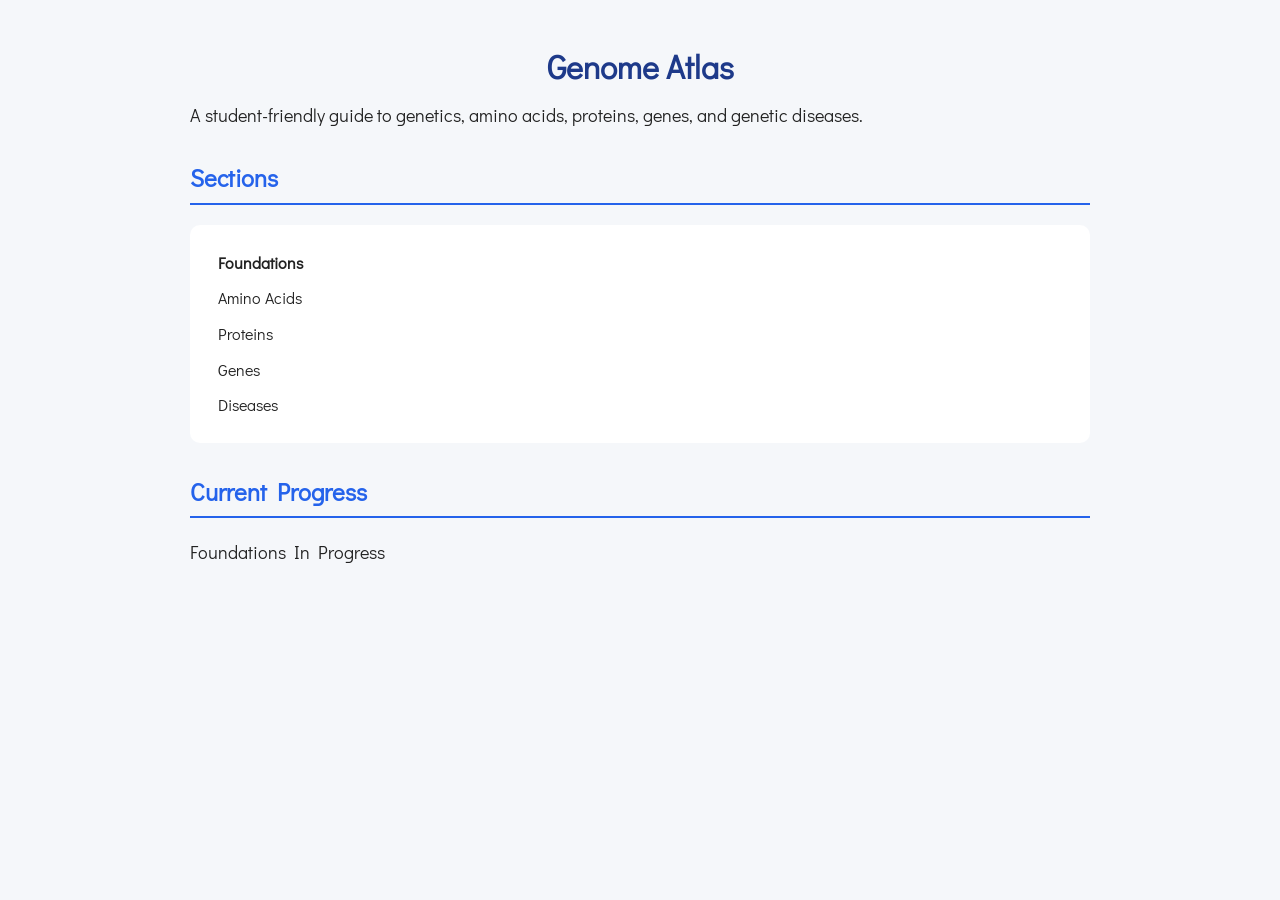
<file: index.html>
<!DOCTYPE html>
<html lang="en">
<head>
  <meta charset="UTF-8">
  <meta name="viewport" content="width=device-width, initial-scale=1.0">
  <title>Genome Atlas</title>
  <link href="https://fonts.googleapis.com/css2?family=Didact+Gothic&display=swap" rel="stylesheet">
  <link rel="stylesheet" href="style.css">
  <link rel="icon" href="favicon.svg" type="image/svg+xml">
</head>
<body>
  <h1>Genome Atlas</h1>
  <p>
    A student-friendly guide to genetics, amino acids,
    proteins, genes, and genetic diseases.
  </p>
  <h2>Sections</h2>
  <ul>
    <li><a href="foundations.html">Foundations</a></li>
    <li>Amino Acids</li>
    <li>Proteins</li>
    <li>Genes</li>
    <li>Diseases</li>
  </ul>
  <h2>Current Progress</h2>
  <p>
    Foundations In Progress
  </p>
</body>
</html>
</file>
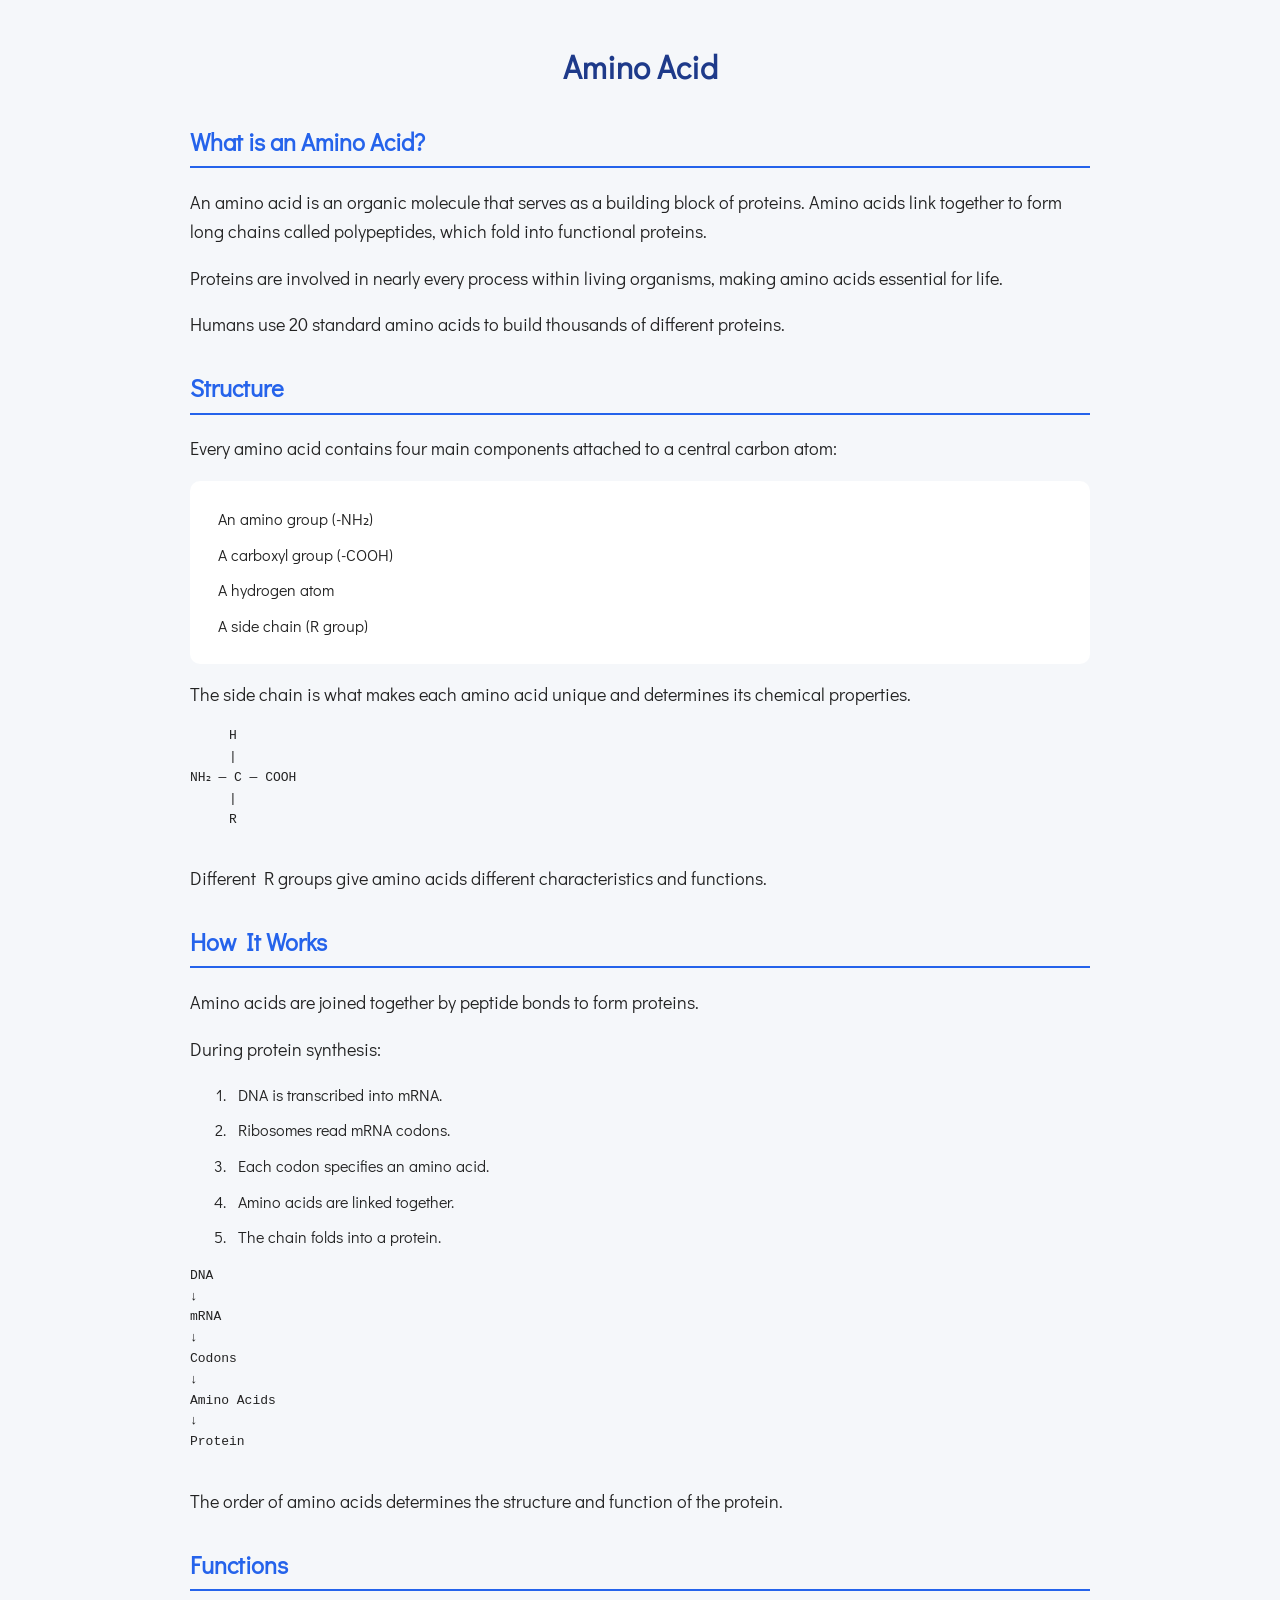
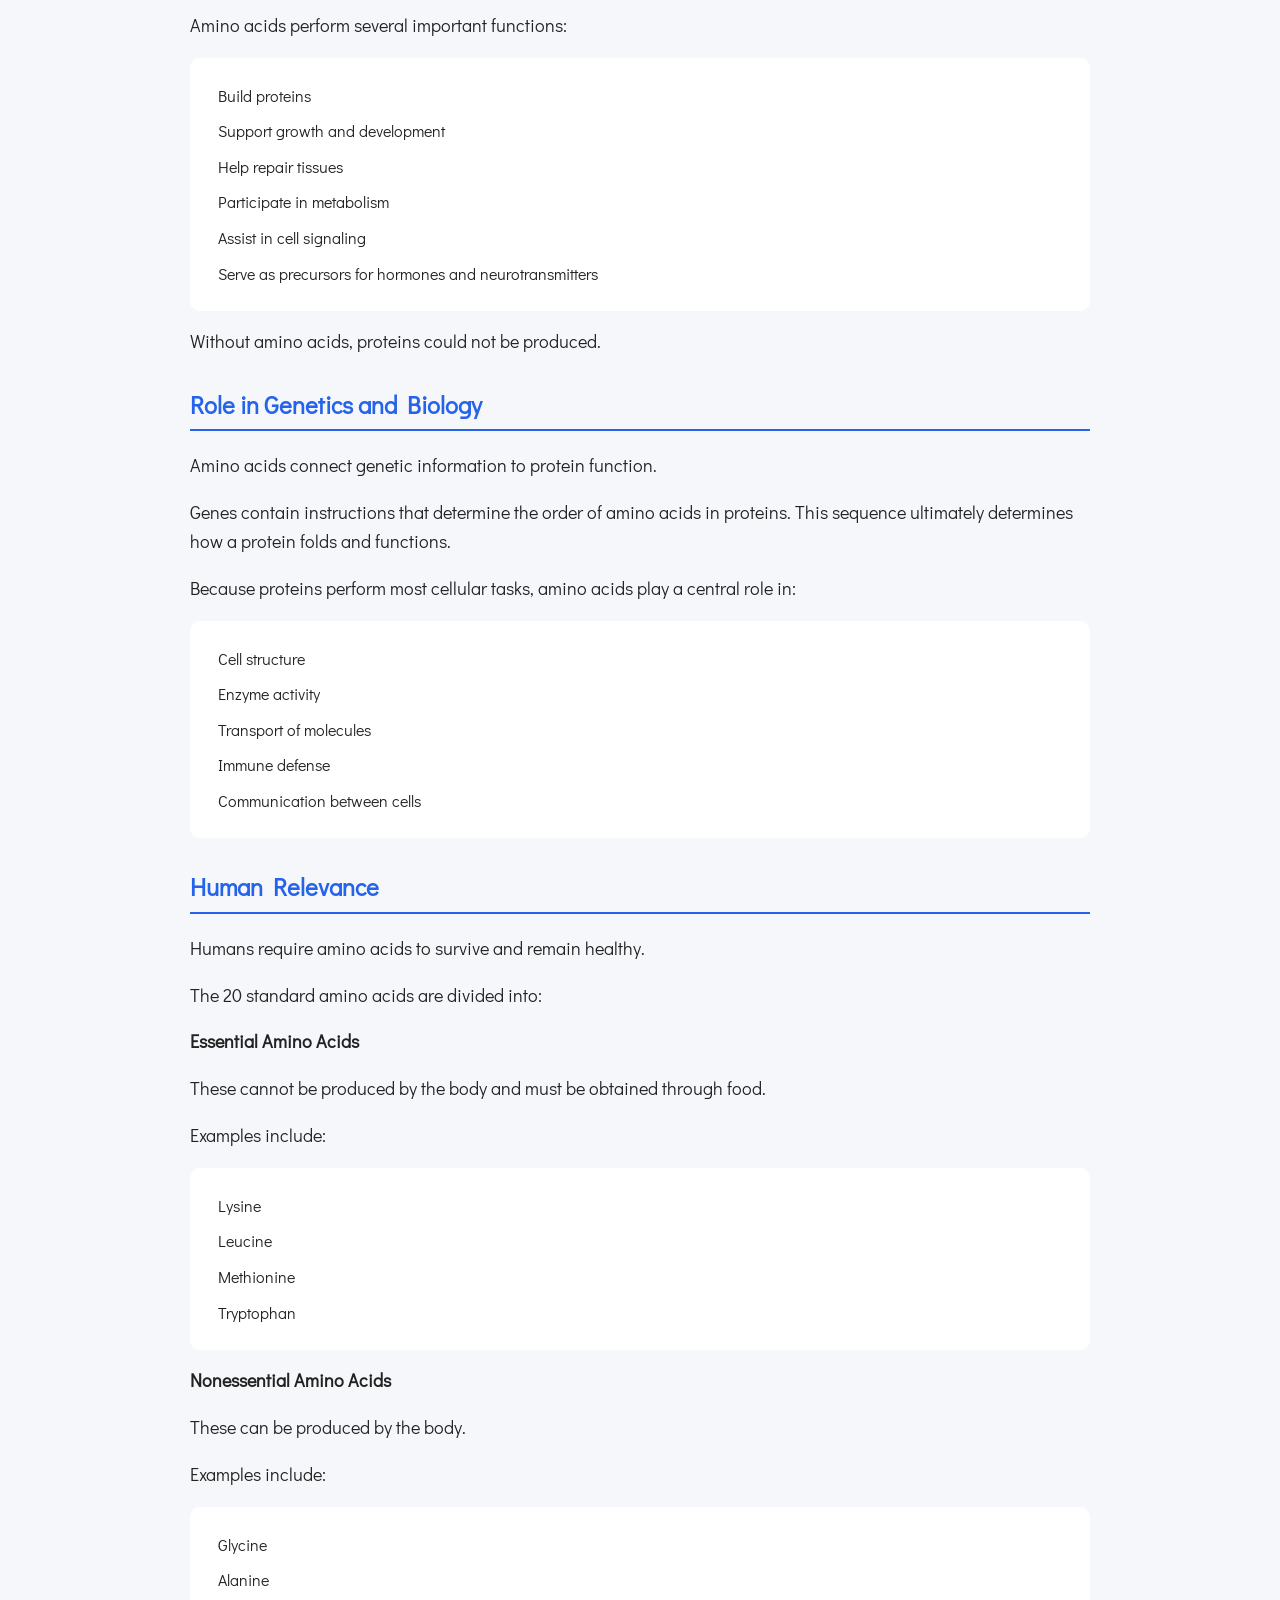
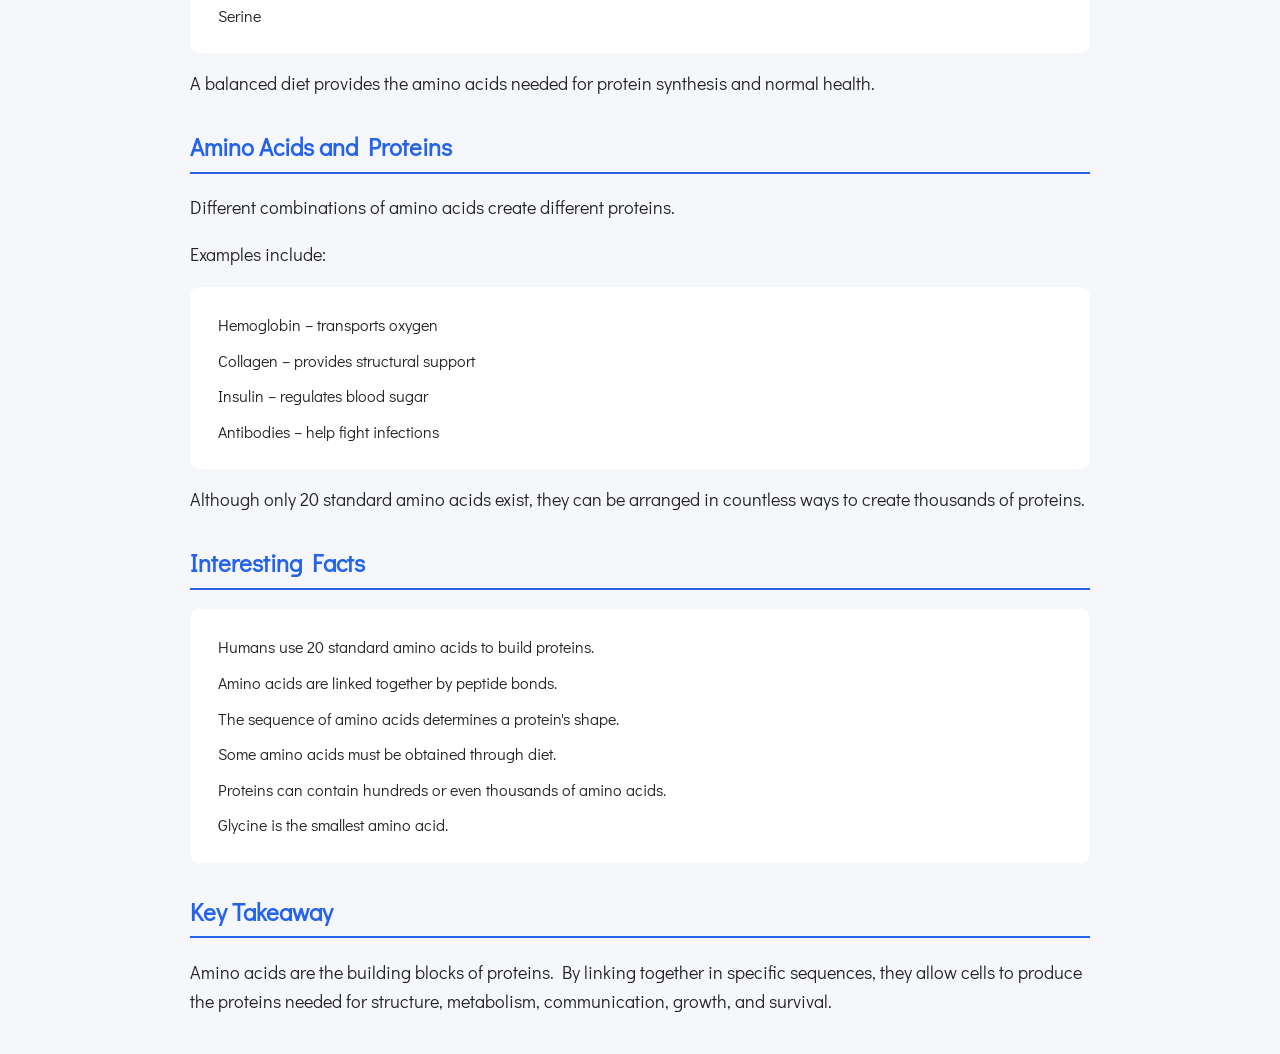
<file: aminoacid.html>
<!DOCTYPE html>
<html>
<head>
  <title>Amino Acid - Genome Atlas</title>
  <link rel="icon" href="favicon.svg" type="image/svg+xml">
  <link href="https://fonts.googleapis.com/css2?family=Didact+Gothic&display=swap" rel="stylesheet">
  <link rel="stylesheet" href="style.css">
</head>
<body>
  <h1>Amino Acid</h1>
  <h2>What is an Amino Acid?</h2>
  <p>An amino acid is an organic molecule that serves as a building block of proteins. Amino acids link together to form long chains called polypeptides, which fold into functional proteins.</p>
  <p>Proteins are involved in nearly every process within living organisms, making amino acids essential for life.</p>
  <p>Humans use 20 standard amino acids to build thousands of different proteins.</p>
  <h2>Structure</h2>
  <p>Every amino acid contains four main components attached to a central carbon atom:</p>
  <ul>
    <li>An amino group (-NH₂)</li>
    <li>A carboxyl group (-COOH)</li>
    <li>A hydrogen atom</li>
    <li>A side chain (R group)</li>
  </ul>
  <p>The side chain is what makes each amino acid unique and determines its chemical properties.</p>
  <pre>
     H
     |
NH₂ — C — COOH
     |
     R
  </pre>
  <p>Different R groups give amino acids different characteristics and functions.</p>
  <h2>How It Works</h2>
  <p>Amino acids are joined together by peptide bonds to form proteins.</p>
  <p>During protein synthesis:</p>
  <ol>
    <li>DNA is transcribed into mRNA.</li>
    <li>Ribosomes read mRNA codons.</li>
    <li>Each codon specifies an amino acid.</li>
    <li>Amino acids are linked together.</li>
    <li>The chain folds into a protein.</li>
  </ol>
  <pre>
DNA
↓
mRNA
↓
Codons
↓
Amino Acids
↓
Protein
  </pre>
  <p>The order of amino acids determines the structure and function of the protein.</p>
  <h2>Functions</h2>
  <p>Amino acids perform several important functions:</p>
  <ul>
    <li>Build proteins</li>
    <li>Support growth and development</li>
    <li>Help repair tissues</li>
    <li>Participate in metabolism</li>
    <li>Assist in cell signaling</li>
    <li>Serve as precursors for hormones and neurotransmitters</li>
  </ul>
  <p>Without amino acids, proteins could not be produced.</p>
  <h2>Role in Genetics and Biology</h2>
  <p>Amino acids connect genetic information to protein function.</p>
  <p>Genes contain instructions that determine the order of amino acids in proteins. This sequence ultimately determines how a protein folds and functions.</p>
  <p>Because proteins perform most cellular tasks, amino acids play a central role in:</p>
  <ul>
    <li>Cell structure</li>
    <li>Enzyme activity</li>
    <li>Transport of molecules</li>
    <li>Immune defense</li>
    <li>Communication between cells</li>
  </ul>
  <h2>Human Relevance</h2>
  <p>Humans require amino acids to survive and remain healthy.</p>
  <p>The 20 standard amino acids are divided into:</p>
  <p><strong>Essential Amino Acids</strong></p>
  <p>These cannot be produced by the body and must be obtained through food.</p>
  <p>Examples include:</p>
  <ul>
    <li>Lysine</li>
    <li>Leucine</li>
    <li>Methionine</li>
    <li>Tryptophan</li>
  </ul>
  <p><strong>Nonessential Amino Acids</strong></p>
  <p>These can be produced by the body.</p>
  <p>Examples include:</p>
  <ul>
    <li>Glycine</li>
    <li>Alanine</li>
    <li>Serine</li>
  </ul>
  <p>A balanced diet provides the amino acids needed for protein synthesis and normal health.</p>
  <h2>Amino Acids and Proteins</h2>
  <p>Different combinations of amino acids create different proteins.</p>
  <p>Examples include:</p>
  <ul>
    <li>Hemoglobin – transports oxygen</li>
    <li>Collagen – provides structural support</li>
    <li>Insulin – regulates blood sugar</li>
    <li>Antibodies – help fight infections</li>
  </ul>
  <p>Although only 20 standard amino acids exist, they can be arranged in countless ways to create thousands of proteins.</p>
  <h2>Interesting Facts</h2>
  <ul>
    <li>Humans use 20 standard amino acids to build proteins.</li>
    <li>Amino acids are linked together by peptide bonds.</li>
    <li>The sequence of amino acids determines a protein's shape.</li>
    <li>Some amino acids must be obtained through diet.</li>
    <li>Proteins can contain hundreds or even thousands of amino acids.</li>
    <li>Glycine is the smallest amino acid.</li>
  </ul>
  <h2>Key Takeaway</h2>
  <p>Amino acids are the building blocks of proteins. By linking together in specific sequences, they allow cells to produce the proteins needed for structure, metabolism, communication, growth, and survival.</p>
</body>
</html>
</file>
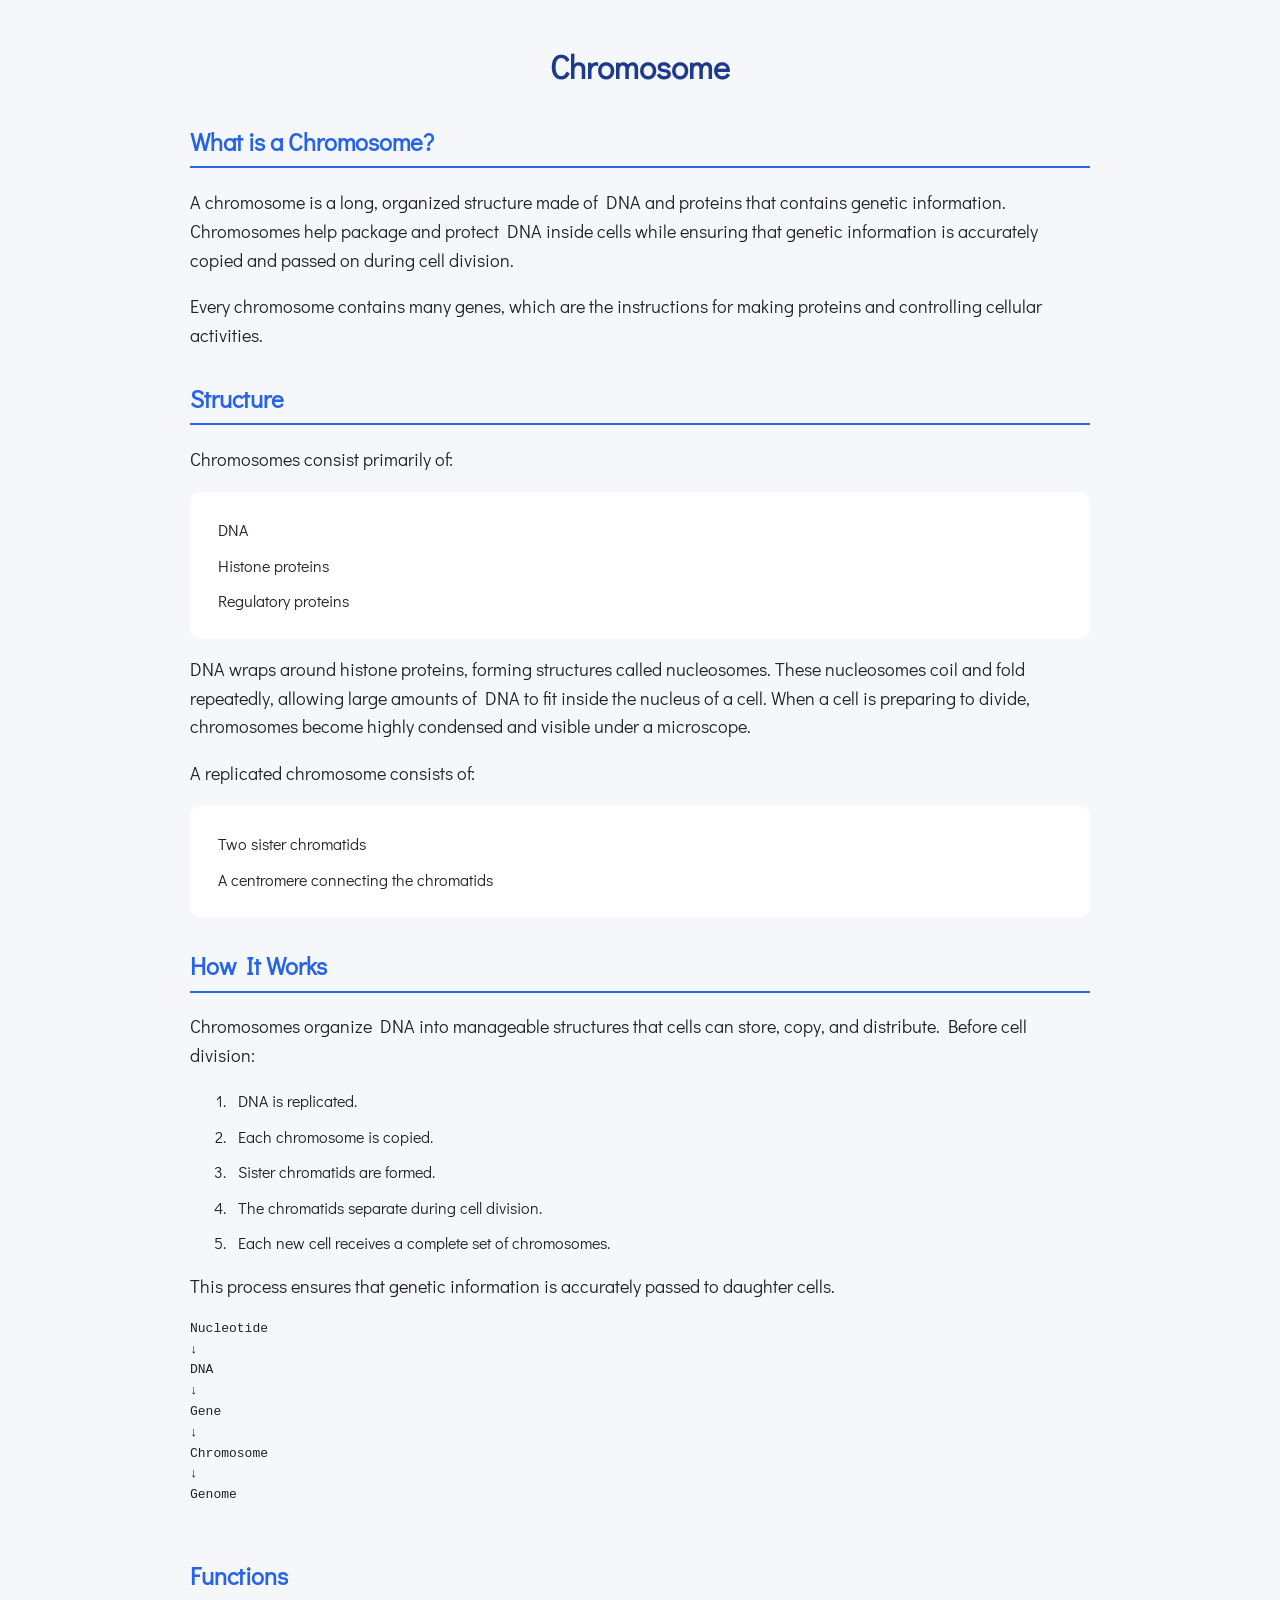
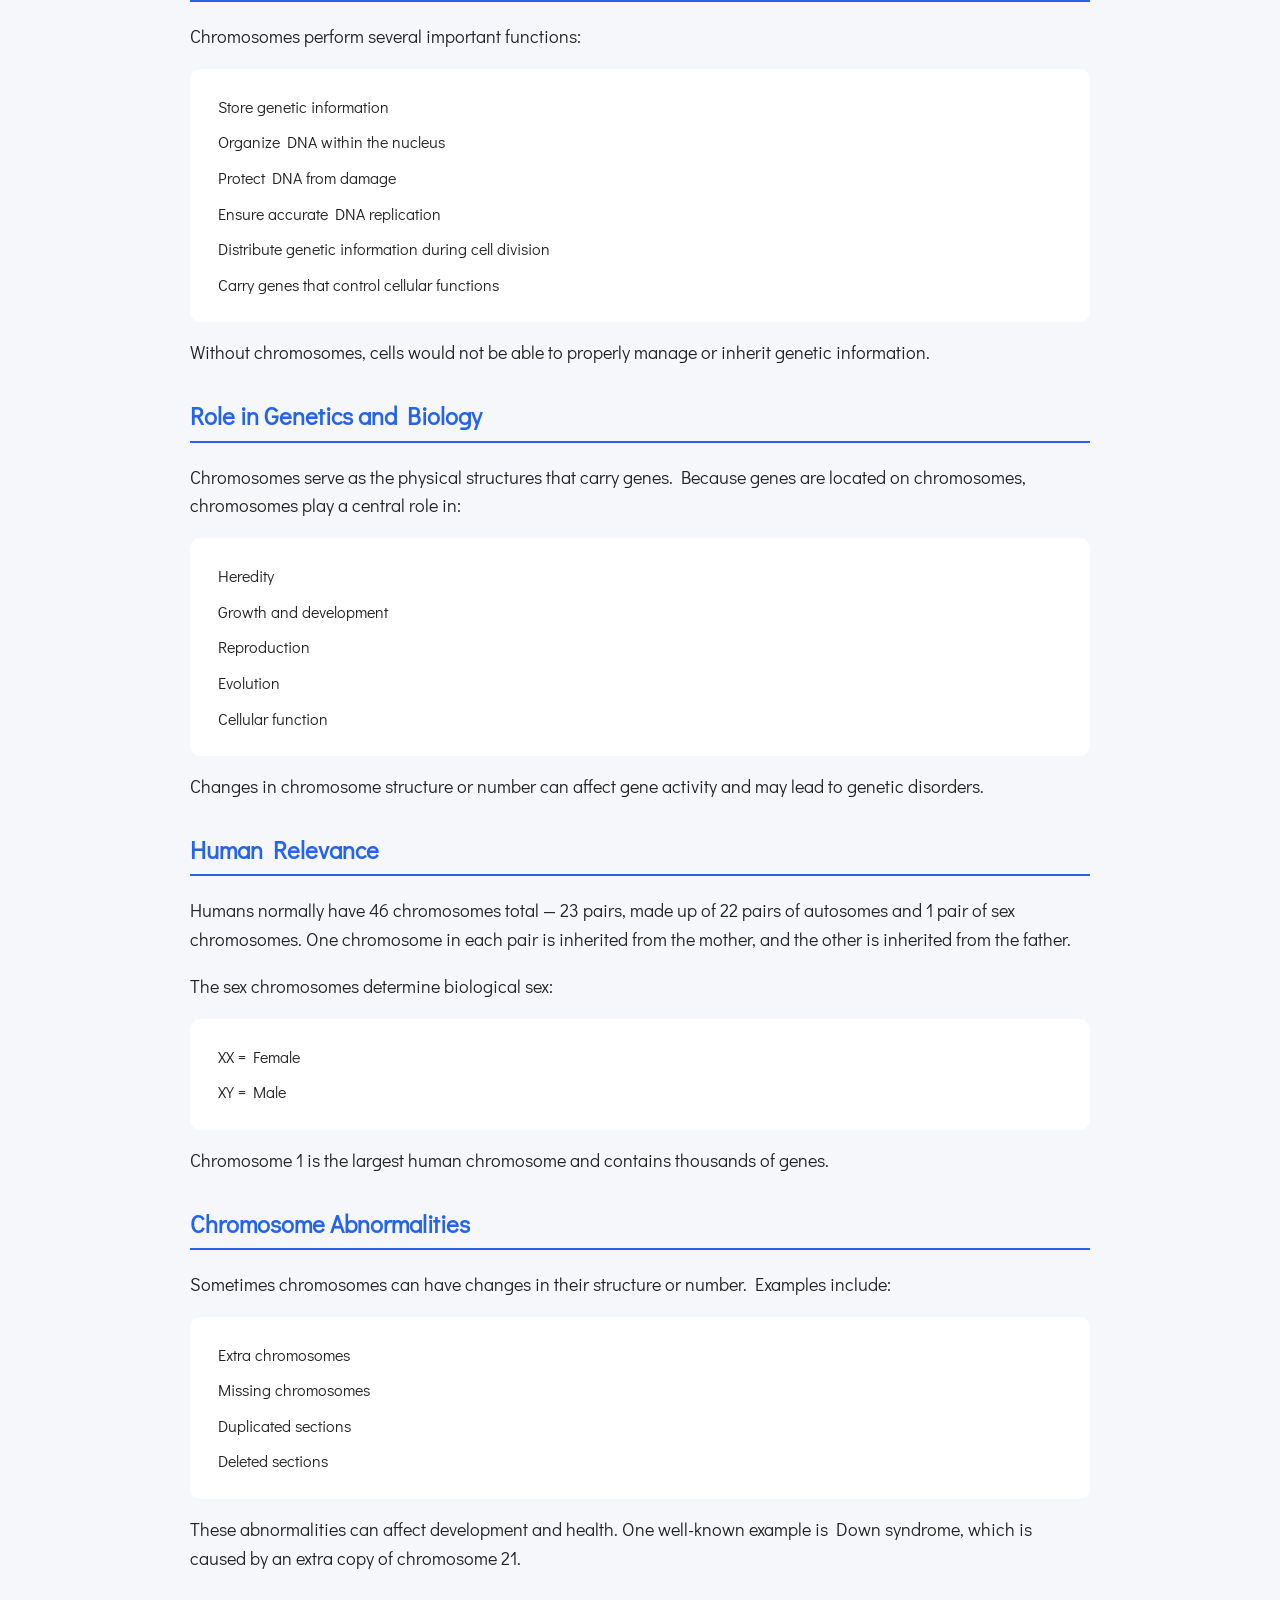
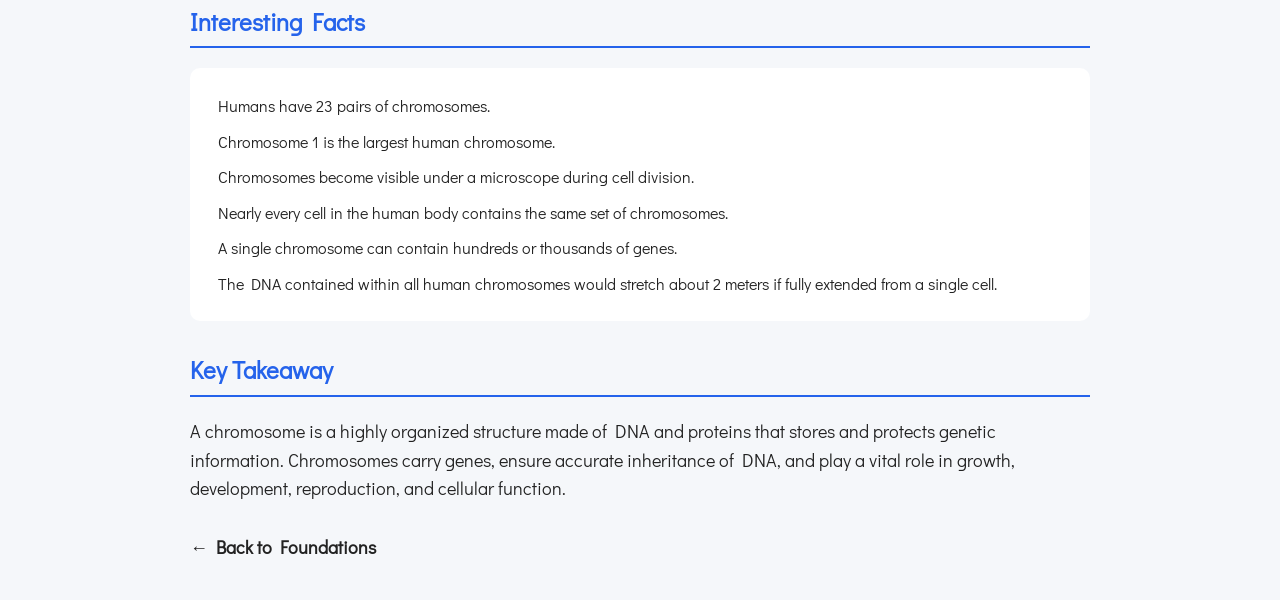
<file: chromosome.html>
<!DOCTYPE html>
<html>
<head>
  <title>Chromosome - Genome Atlas</title>
  <link rel="icon" href="favicon.svg" type="image/svg+xml">
  <link href="https://fonts.googleapis.com/css2?family=Didact+Gothic&display=swap" rel="stylesheet">
  <link rel="stylesheet" href="style.css">
</head>
<body>
  <h1>Chromosome</h1>

  <h2>What is a Chromosome?</h2>
  <p>A chromosome is a long, organized structure made of DNA and proteins that contains genetic information. Chromosomes help package and protect DNA inside cells while ensuring that genetic information is accurately copied and passed on during cell division.</p>
  <p>Every chromosome contains many genes, which are the instructions for making proteins and controlling cellular activities.</p>

  <h2>Structure</h2>
  <p>Chromosomes consist primarily of:</p>
  <ul>
    <li>DNA</li>
    <li>Histone proteins</li>
    <li>Regulatory proteins</li>
  </ul>
  <p>DNA wraps around histone proteins, forming structures called nucleosomes. These nucleosomes coil and fold repeatedly, allowing large amounts of DNA to fit inside the nucleus of a cell. When a cell is preparing to divide, chromosomes become highly condensed and visible under a microscope.</p>
  <p>A replicated chromosome consists of:</p>
  <ul>
    <li>Two sister chromatids</li>
    <li>A centromere connecting the chromatids</li>
  </ul>

  <h2>How It Works</h2>
  <p>Chromosomes organize DNA into manageable structures that cells can store, copy, and distribute. Before cell division:</p>
  <ol>
    <li>DNA is replicated.</li>
    <li>Each chromosome is copied.</li>
    <li>Sister chromatids are formed.</li>
    <li>The chromatids separate during cell division.</li>
    <li>Each new cell receives a complete set of chromosomes.</li>
  </ol>
  <p>This process ensures that genetic information is accurately passed to daughter cells.</p>
  <pre>
Nucleotide
↓
DNA
↓
Gene
↓
Chromosome
↓
Genome
  </pre>

  <h2>Functions</h2>
  <p>Chromosomes perform several important functions:</p>
  <ul>
    <li>Store genetic information</li>
    <li>Organize DNA within the nucleus</li>
    <li>Protect DNA from damage</li>
    <li>Ensure accurate DNA replication</li>
    <li>Distribute genetic information during cell division</li>
    <li>Carry genes that control cellular functions</li>
  </ul>
  <p>Without chromosomes, cells would not be able to properly manage or inherit genetic information.</p>

  <h2>Role in Genetics and Biology</h2>
  <p>Chromosomes serve as the physical structures that carry genes. Because genes are located on chromosomes, chromosomes play a central role in:</p>
  <ul>
    <li>Heredity</li>
    <li>Growth and development</li>
    <li>Reproduction</li>
    <li>Evolution</li>
    <li>Cellular function</li>
  </ul>
  <p>Changes in chromosome structure or number can affect gene activity and may lead to genetic disorders.</p>

  <h2>Human Relevance</h2>
  <p>Humans normally have 46 chromosomes total — 23 pairs, made up of 22 pairs of autosomes and 1 pair of sex chromosomes. One chromosome in each pair is inherited from the mother, and the other is inherited from the father.</p>
  <p>The sex chromosomes determine biological sex:</p>
  <ul>
    <li>XX = Female</li>
    <li>XY = Male</li>
  </ul>
  <p>Chromosome 1 is the largest human chromosome and contains thousands of genes.</p>

  <h2>Chromosome Abnormalities</h2>
  <p>Sometimes chromosomes can have changes in their structure or number. Examples include:</p>
  <ul>
    <li>Extra chromosomes</li>
    <li>Missing chromosomes</li>
    <li>Duplicated sections</li>
    <li>Deleted sections</li>
  </ul>
  <p>These abnormalities can affect development and health. One well-known example is Down syndrome, which is caused by an extra copy of chromosome 21.</p>

  <h2>Interesting Facts</h2>
  <ul>
    <li>Humans have 23 pairs of chromosomes.</li>
    <li>Chromosome 1 is the largest human chromosome.</li>
    <li>Chromosomes become visible under a microscope during cell division.</li>
    <li>Nearly every cell in the human body contains the same set of chromosomes.</li>
    <li>A single chromosome can contain hundreds or thousands of genes.</li>
    <li>The DNA contained within all human chromosomes would stretch about 2 meters if fully extended from a single cell.</li>
  </ul>

  <h2>Key Takeaway</h2>
  <p>A chromosome is a highly organized structure made of DNA and proteins that stores and protects genetic information. Chromosomes carry genes, ensure accurate inheritance of DNA, and play a vital role in growth, development, reproduction, and cellular function.</p>

  <p style="margin-top: 30px;"><a href="foundations.html" class="back-link">← Back to Foundations</a></p>
</body>
</html>
</file>
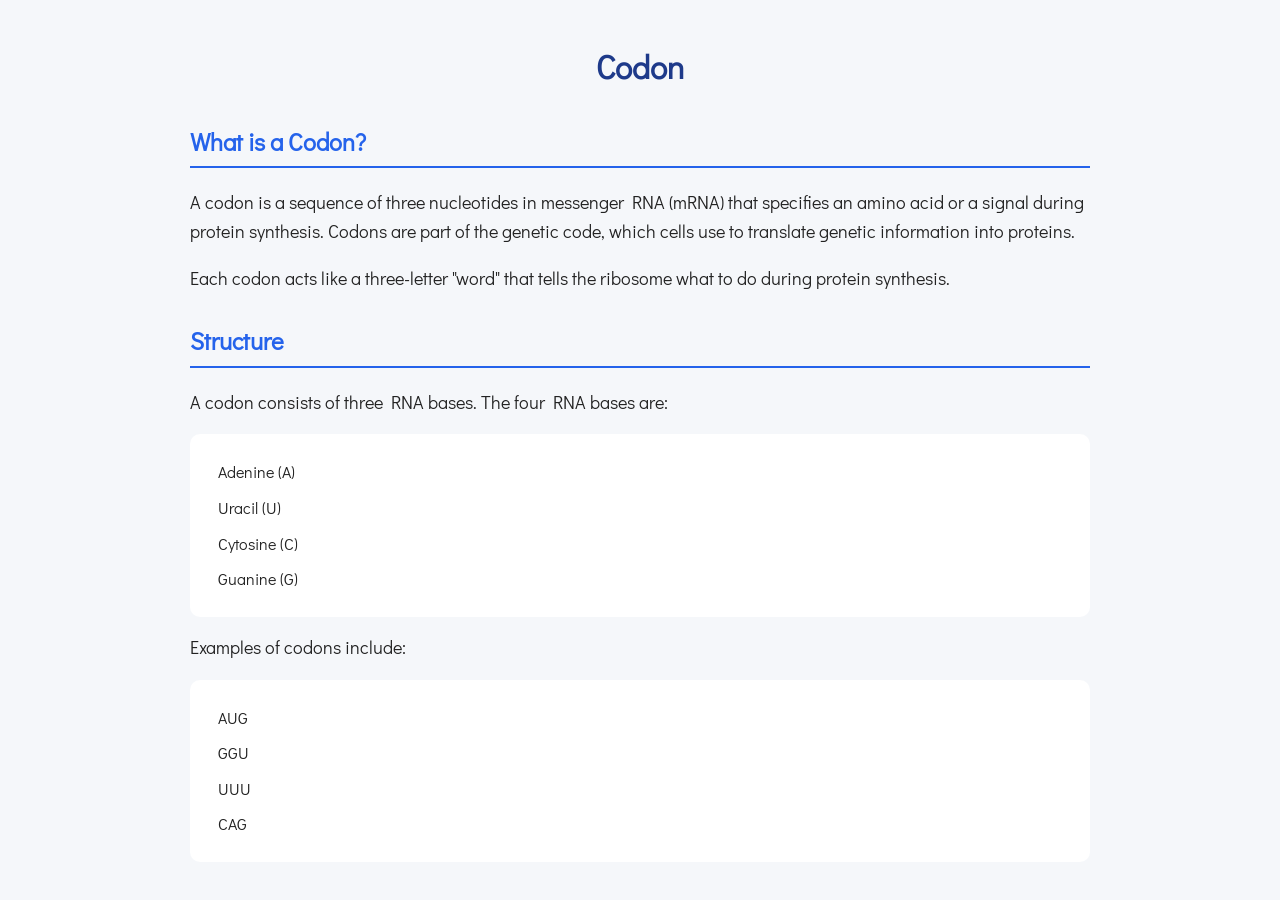
<file: codon.html>
<!DOCTYPE html>
<html>
<head>
  <title>Codon - Genome Atlas</title>
  <link rel="icon" href="favicon.svg" type="image/svg+xml">
  <link href="https://fonts.googleapis.com/css2?family=Didact+Gothic&display=swap" rel="stylesheet">
  <link rel="stylesheet" href="style.css">
</head>
<body>
  <h1>Codon</h1>

  <h2>What is a Codon?</h2>
  <p>A codon is a sequence of three nucleotides in messenger RNA (mRNA) that specifies an amino acid or a signal during protein synthesis. Codons are part of the genetic code, which cells use to translate genetic information into proteins.</p>
  <p>Each codon acts like a three-letter "word" that tells the ribosome what to do during protein synthesis.</p>

  <h2>Structure</h2>
  <p>A codon consists of three RNA bases. The four RNA bases are:</p>
  <ul>
    <li>Adenine (A)</li>
    <li>Uracil (U)</li>
    <li>Cytosine (C)</li>
    <li>Guanine (G)</li>
  </ul>
  <p>Examples of codons include:</p>
  <ul>
    <li>AUG</li>
    <li>GGU</li>
    <li>UUU</li>
    <li>CAG</li>
</file>
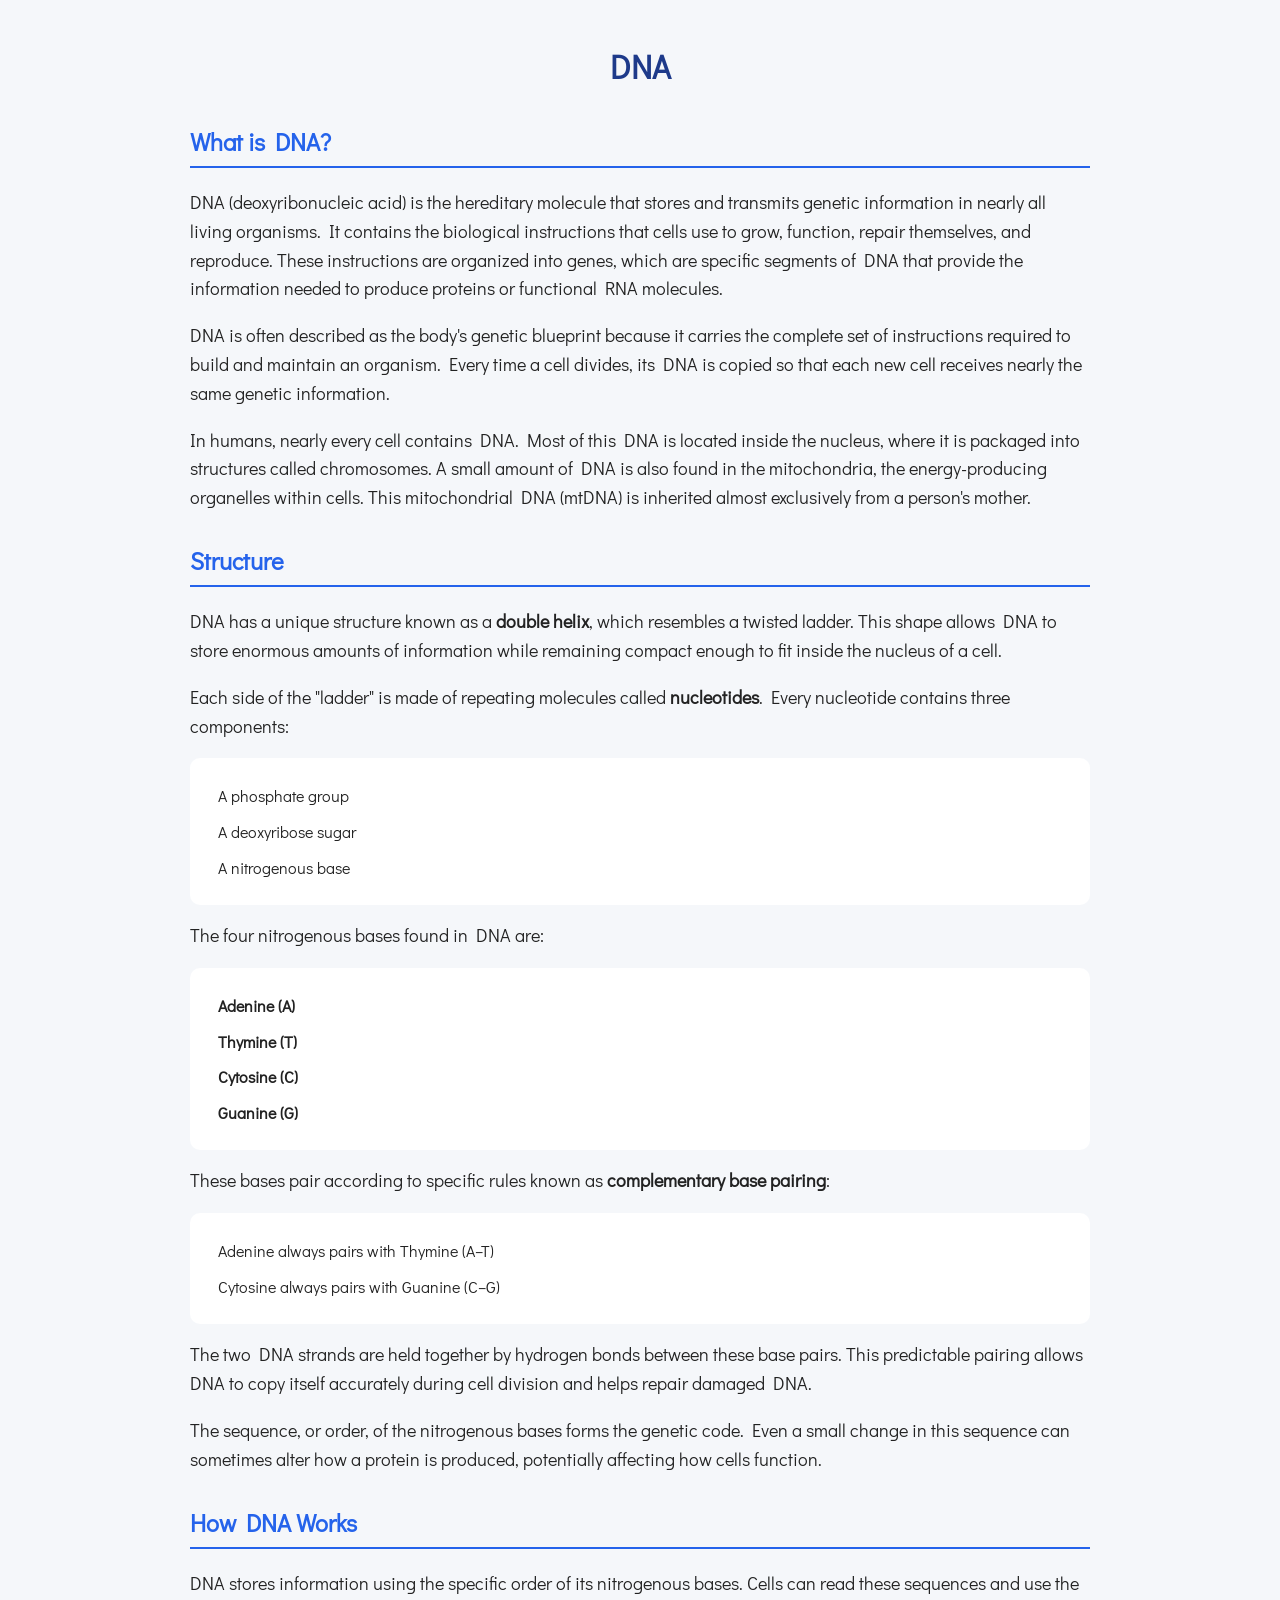
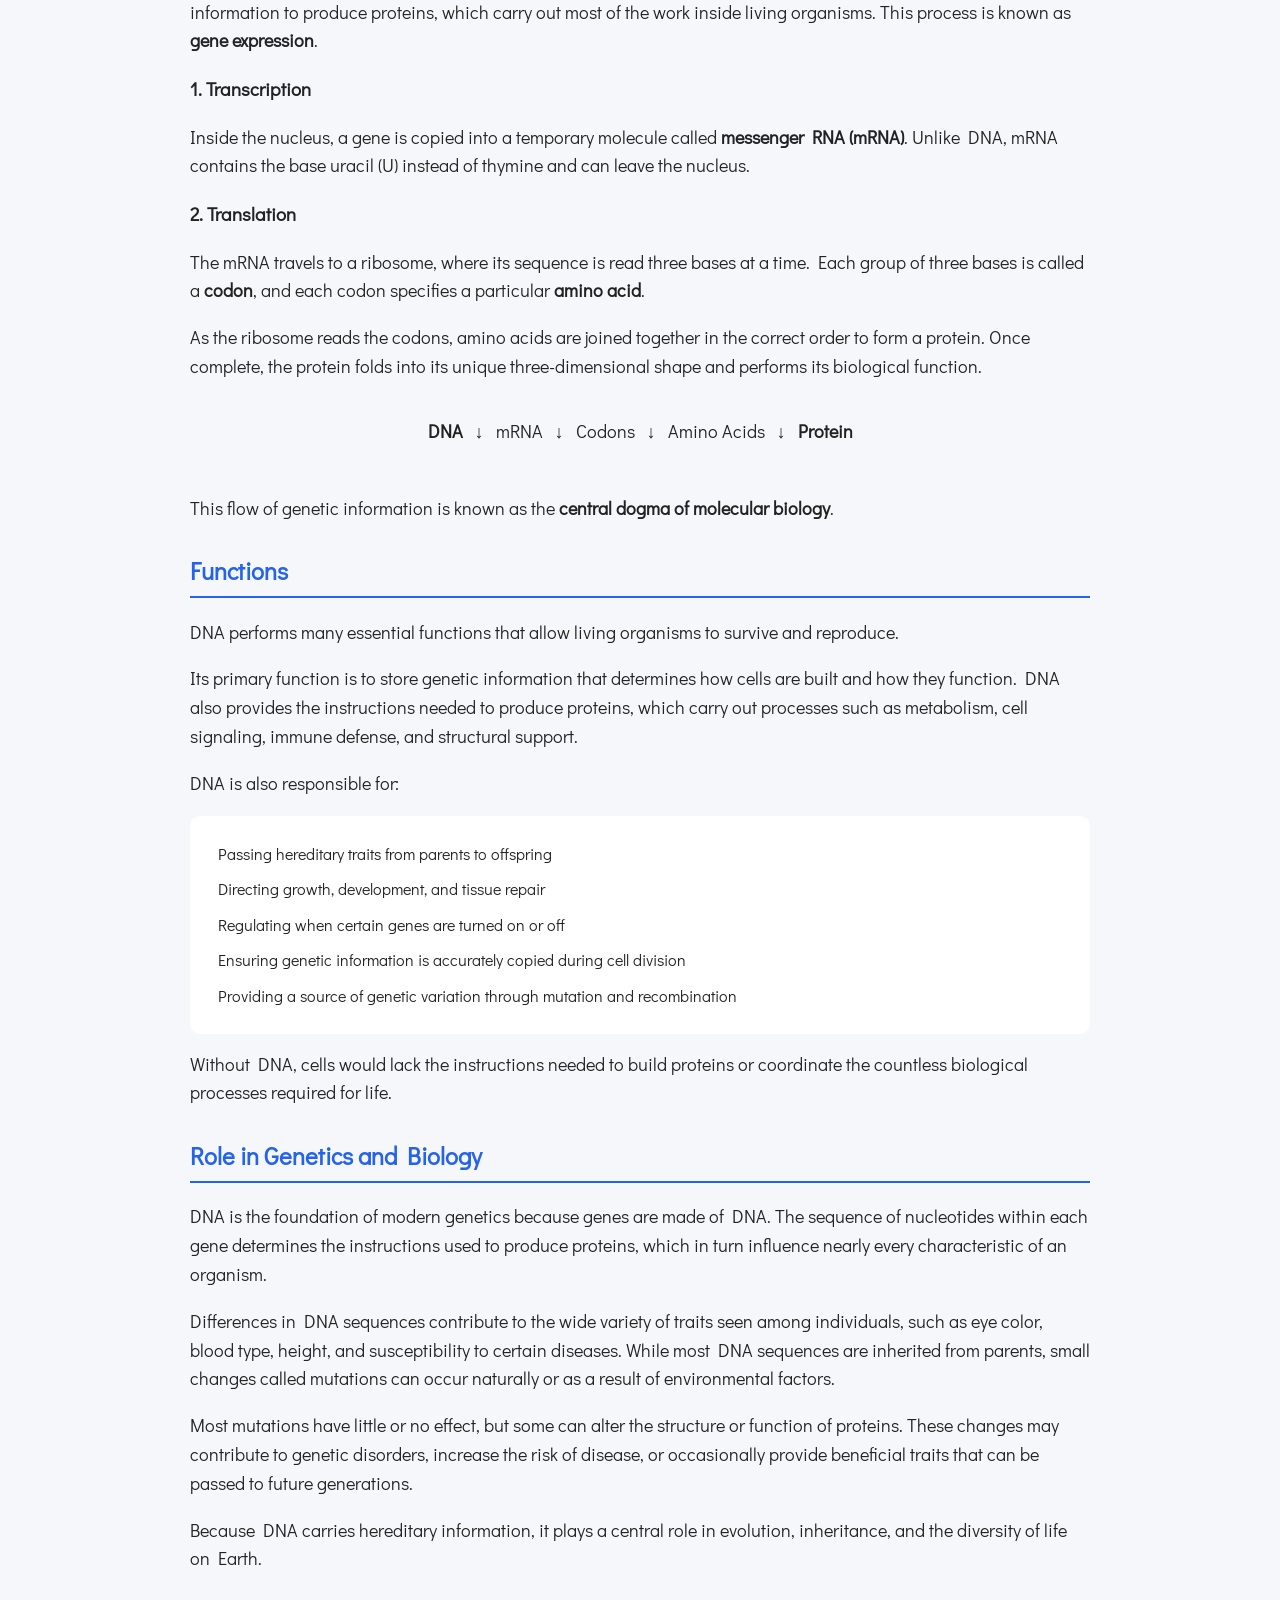
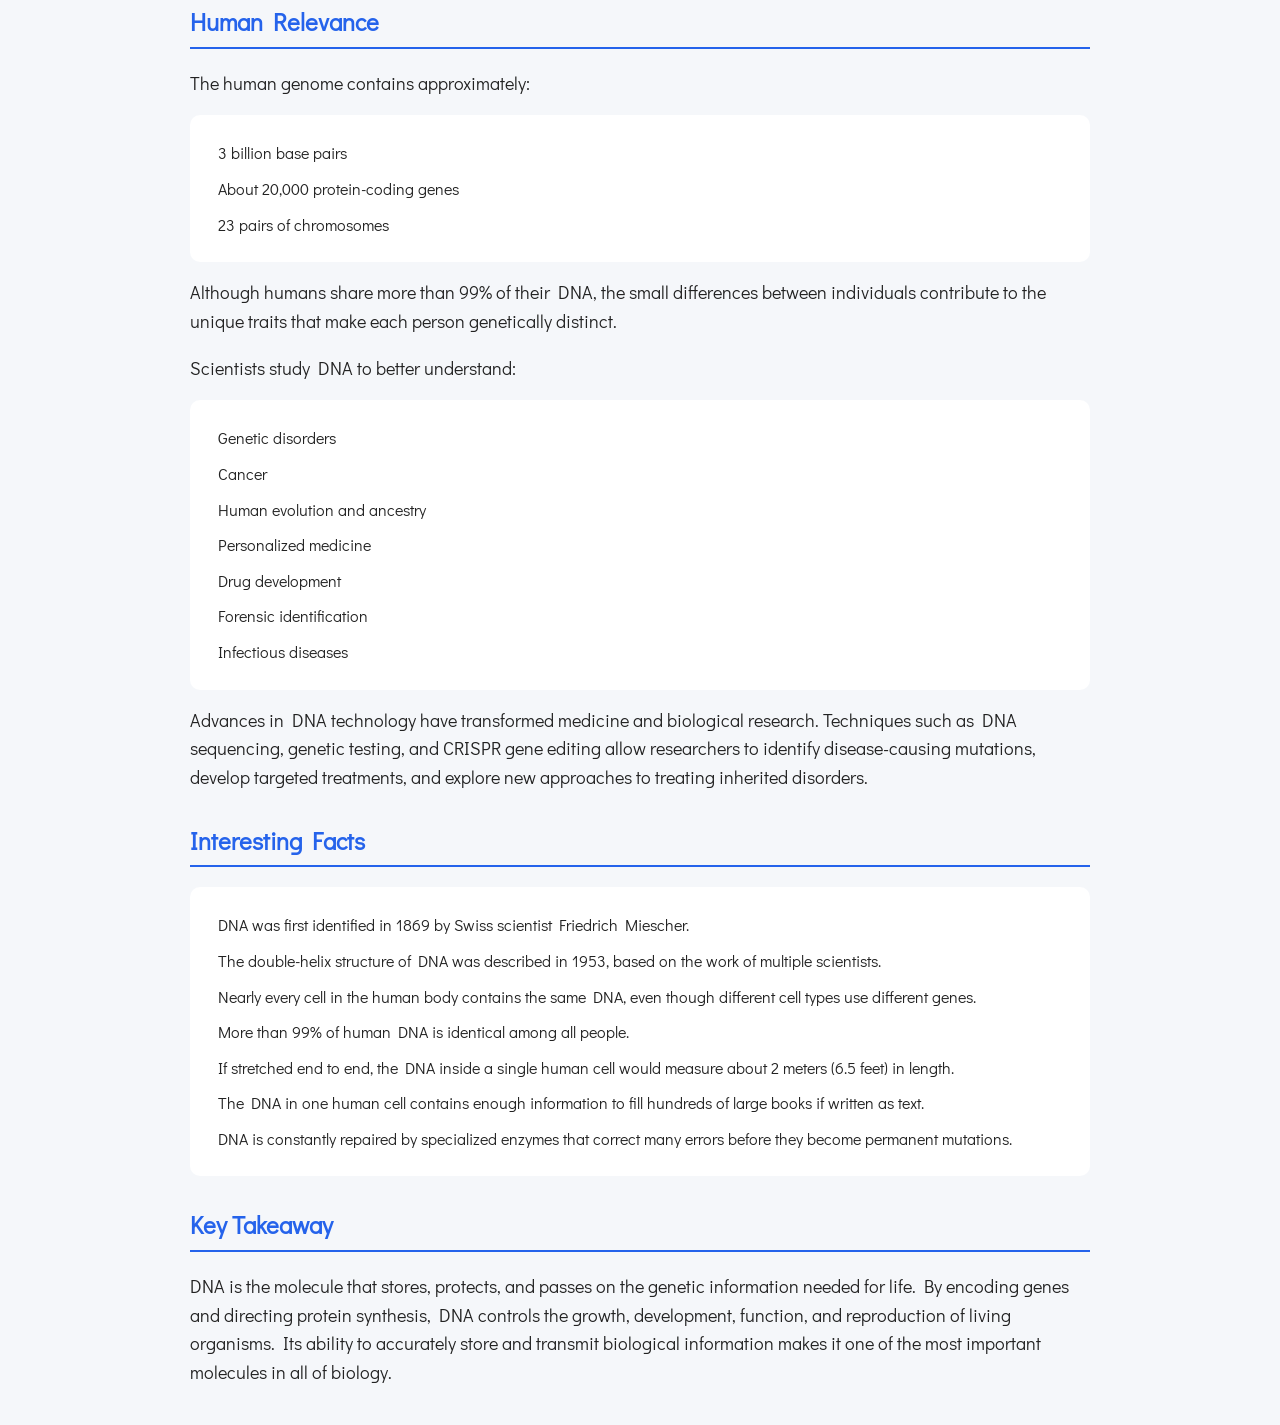
<file: dna.html>
<!DOCTYPE html>
<html>
<head>
  <title>DNA - Genome Atlas</title>
  <link rel="icon" href="favicon.svg" type="image/svg+xml">
  <link href="https://fonts.googleapis.com/css2?family=Didact+Gothic&display=swap" rel="stylesheet">
  <link rel="stylesheet" href="style.css">
</head>
<body>
  <h1>DNA</h1>
    <h2>What is DNA?</h2>

    <p>
        DNA (deoxyribonucleic acid) is the hereditary molecule that stores and transmits
        genetic information in nearly all living organisms. It contains the biological
        instructions that cells use to grow, function, repair themselves, and reproduce.
        These instructions are organized into genes, which are specific segments of DNA
        that provide the information needed to produce proteins or functional RNA molecules.
    </p>

    <p>
        DNA is often described as the body's genetic blueprint because it carries the
        complete set of instructions required to build and maintain an organism. Every
        time a cell divides, its DNA is copied so that each new cell receives nearly the
        same genetic information.
    </p>

    <p>
        In humans, nearly every cell contains DNA. Most of this DNA is located inside the
        nucleus, where it is packaged into structures called chromosomes. A small amount
        of DNA is also found in the mitochondria, the energy-producing organelles within
        cells. This mitochondrial DNA (mtDNA) is inherited almost exclusively from a
        person's mother.
    </p>

    <h2>Structure</h2>

    <p>
        DNA has a unique structure known as a <strong>double helix</strong>, which resembles a
        twisted ladder. This shape allows DNA to store enormous amounts of information
        while remaining compact enough to fit inside the nucleus of a cell.
    </p>

    <p>
        Each side of the "ladder" is made of repeating molecules called
        <a href="nucleotide.html">nucleotides</a>. Every nucleotide contains three components:
    </p>

    <ul>
        <li>A phosphate group</li>
        <li>A deoxyribose sugar</li>
        <li>A nitrogenous base</li>
    </ul>

    <p>The four nitrogenous bases found in DNA are:</p>

    <ul>
        <li><strong>Adenine (A)</strong></li>
        <li><strong>Thymine (T)</strong></li>
        <li><strong>Cytosine (C)</strong></li>
        <li><strong>Guanine (G)</strong></li>
    </ul>

    <p>
        These bases pair according to specific rules known as
        <strong>complementary base pairing</strong>:
    </p>

    <ul>
        <li>Adenine always pairs with Thymine (A–T)</li>
        <li>Cytosine always pairs with Guanine (C–G)</li>
    </ul>

    <p>
        The two DNA strands are held together by hydrogen bonds between these base pairs.
        This predictable pairing allows DNA to copy itself accurately during cell division
        and helps repair damaged DNA.
    </p>

    <p>
        The sequence, or order, of the nitrogenous bases forms the genetic code. Even a
        small change in this sequence can sometimes alter how a protein is produced,
        potentially affecting how cells function.
    </p>
    
    <h2>How DNA Works</h2>

    <p>
        DNA stores information using the specific order of its nitrogenous bases. Cells
        can read these sequences and use the information to produce proteins, which carry
        out most of the work inside living organisms. This process is known as
        <strong>gene expression</strong>.
    </p>

    <h3>1. Transcription</h3>

    <p>
        Inside the nucleus, a gene is copied into a temporary molecule called
        <a href="mrna.html">messenger RNA (mRNA)</a>. Unlike DNA, mRNA contains the base
        uracil (U) instead of thymine and can leave the nucleus.
    </p>

    <h3>2. Translation</h3>

    <p>
        The mRNA travels to a ribosome, where its sequence is read three bases at a time.
        Each group of three bases is called a
        <a href="codon.html">codon</a>, and each codon specifies a particular
        <a href="amino-acids.html">amino acid</a>.
    </p>

    <p>
        As the ribosome reads the codons, amino acids are joined together in the correct
        order to form a protein. Once complete, the protein folds into its unique
        three-dimensional shape and performs its biological function.
    </p>

    <div class="flow-diagram">
        <p><strong>DNA</strong></p>
        <p>↓</p>
        <p>mRNA</p>
        <p>↓</p>
        <p>Codons</p>
        <p>↓</p>
        <p>Amino Acids</p>
        <p>↓</p>
        <p><strong>Protein</strong></p>
    </div>

    <p>
        This flow of genetic information is known as the
        <strong>central dogma of molecular biology</strong>.
    </p>
    
    <h2>Functions</h2>

    <p>
        DNA performs many essential functions that allow living organisms to survive and
        reproduce.
    </p>

    <p>
        Its primary function is to store genetic information that determines how cells are
        built and how they function. DNA also provides the instructions needed to produce
        proteins, which carry out processes such as metabolism, cell signaling, immune
        defense, and structural support.
    </p>

    <p>DNA is also responsible for:</p>

    <ul>
        <li>Passing hereditary traits from parents to offspring</li>
        <li>Directing growth, development, and tissue repair</li>
        <li>Regulating when certain genes are turned on or off</li>
        <li>Ensuring genetic information is accurately copied during cell division</li>
        <li>Providing a source of genetic variation through mutation and recombination</li>
    </ul>

    <p>
        Without DNA, cells would lack the instructions needed to build proteins or
        coordinate the countless biological processes required for life.
    </p>

    <h2>Role in Genetics and Biology</h2>

    <p>
        DNA is the foundation of modern genetics because genes are made of DNA. The
        sequence of nucleotides within each gene determines the instructions used to
        produce proteins, which in turn influence nearly every characteristic of an
        organism.
    </p>

    <p>
        Differences in DNA sequences contribute to the wide variety of traits seen among
        individuals, such as eye color, blood type, height, and susceptibility to certain
        diseases. While most DNA sequences are inherited from parents, small changes
        called mutations can occur naturally or as a result of environmental factors.
    </p>

    <p>
        Most mutations have little or no effect, but some can alter the structure or
        function of proteins. These changes may contribute to genetic disorders, increase
        the risk of disease, or occasionally provide beneficial traits that can be passed
        to future generations.
    </p>

    <p>
        Because DNA carries hereditary information, it plays a central role in evolution,
        inheritance, and the diversity of life on Earth.
    </p>
    
    <h2>Human Relevance</h2>

    <p>The human genome contains approximately:</p>

    <ul>
        <li>3 billion base pairs</li>
        <li>About 20,000 protein-coding genes</li>
        <li>23 pairs of chromosomes</li>
    </ul>

    <p>
        Although humans share more than 99% of their DNA, the small differences between
        individuals contribute to the unique traits that make each person genetically
        distinct.
    </p>

    <p>Scientists study DNA to better understand:</p>

    <ul>
        <li>Genetic disorders</li>
        <li>Cancer</li>
        <li>Human evolution and ancestry</li>
        <li>Personalized medicine</li>
        <li>Drug development</li>
        <li>Forensic identification</li>
        <li>Infectious diseases</li>
    </ul>

    <p>
        Advances in DNA technology have transformed medicine and biological research.
        Techniques such as DNA sequencing, genetic testing, and CRISPR gene editing allow
        researchers to identify disease-causing mutations, develop targeted treatments,
        and explore new approaches to treating inherited disorders.
    </p>

    <h2>Interesting Facts</h2>

    <ul>
        <li>DNA was first identified in 1869 by Swiss scientist Friedrich Miescher.</li>
        <li>The double-helix structure of DNA was described in 1953, based on the work of multiple scientists.</li>
        <li>Nearly every cell in the human body contains the same DNA, even though different cell types use different genes.</li>
        <li>More than 99% of human DNA is identical among all people.</li>
        <li>If stretched end to end, the DNA inside a single human cell would measure about 2 meters (6.5 feet) in length.</li>
        <li>The DNA in one human cell contains enough information to fill hundreds of large books if written as text.</li>
        <li>DNA is constantly repaired by specialized enzymes that correct many errors before they become permanent mutations.</li>
    </ul>

    <h2>Key Takeaway</h2>

    <p>
        DNA is the molecule that stores, protects, and passes on the genetic information
        needed for life. By encoding genes and directing protein synthesis, DNA controls
        the growth, development, function, and reproduction of living organisms. Its
        ability to accurately store and transmit biological information makes it one of
        the most important molecules in all of biology.
    </p>
</file>
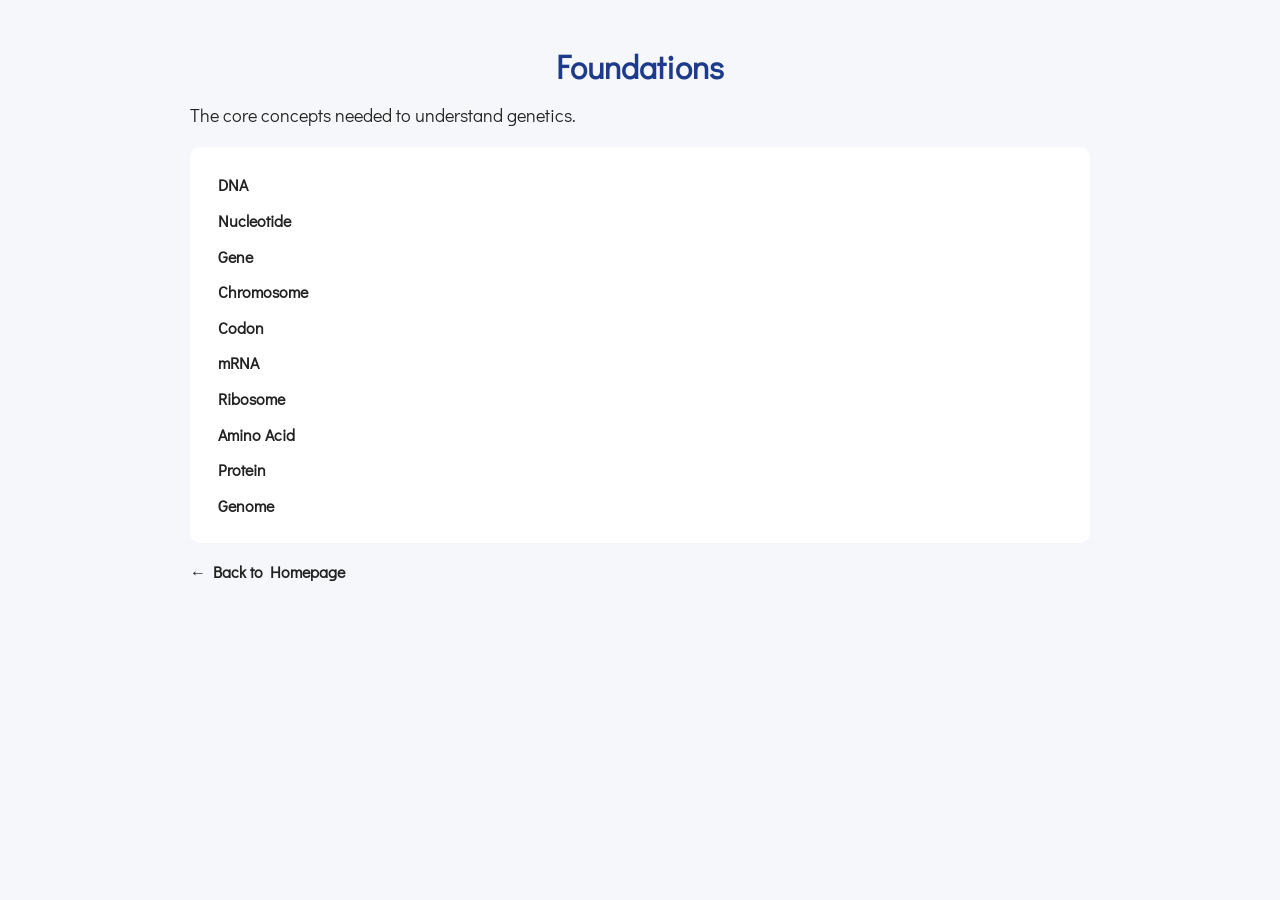
<file: foundations.html>
<!DOCTYPE html>
<html>
<head>
  <title>Foundations - Genome Atlas</title>
  <link rel="icon" href="favicon.svg" type="image/svg+xml">
  <link href="https://fonts.googleapis.com/css2?family=Didact+Gothic&display=swap" rel="stylesheet">
  <link rel="stylesheet" href="style.css">
</head>
<body>
  <h1>Foundations</h1>
  <p>The core concepts needed to understand genetics.</p>
  <ul>
    <li><a href="dna.html">DNA</a></li>
    <li><a href="nucleotide.html">Nucleotide</a></li>
    <li><a href="gene.html">Gene</a></li>
    <li><a href="chromosome.html">Chromosome</a></li>
    <li><a href="codon.html">Codon</a></li>
    <li><a href="mrna.html">mRNA</a></li>
    <li><a href="ribosome.html">Ribosome</a></li>
    <li><a href="aminoacid.html">Amino Acid</a></li>
    <li><a href="protein.html">Protein</a></li>
    <li><a href="genome.html">Genome</a></li>
  </ul>
  <a href="index.html">← Back to Homepage</a>
</body>
</html>
</file>
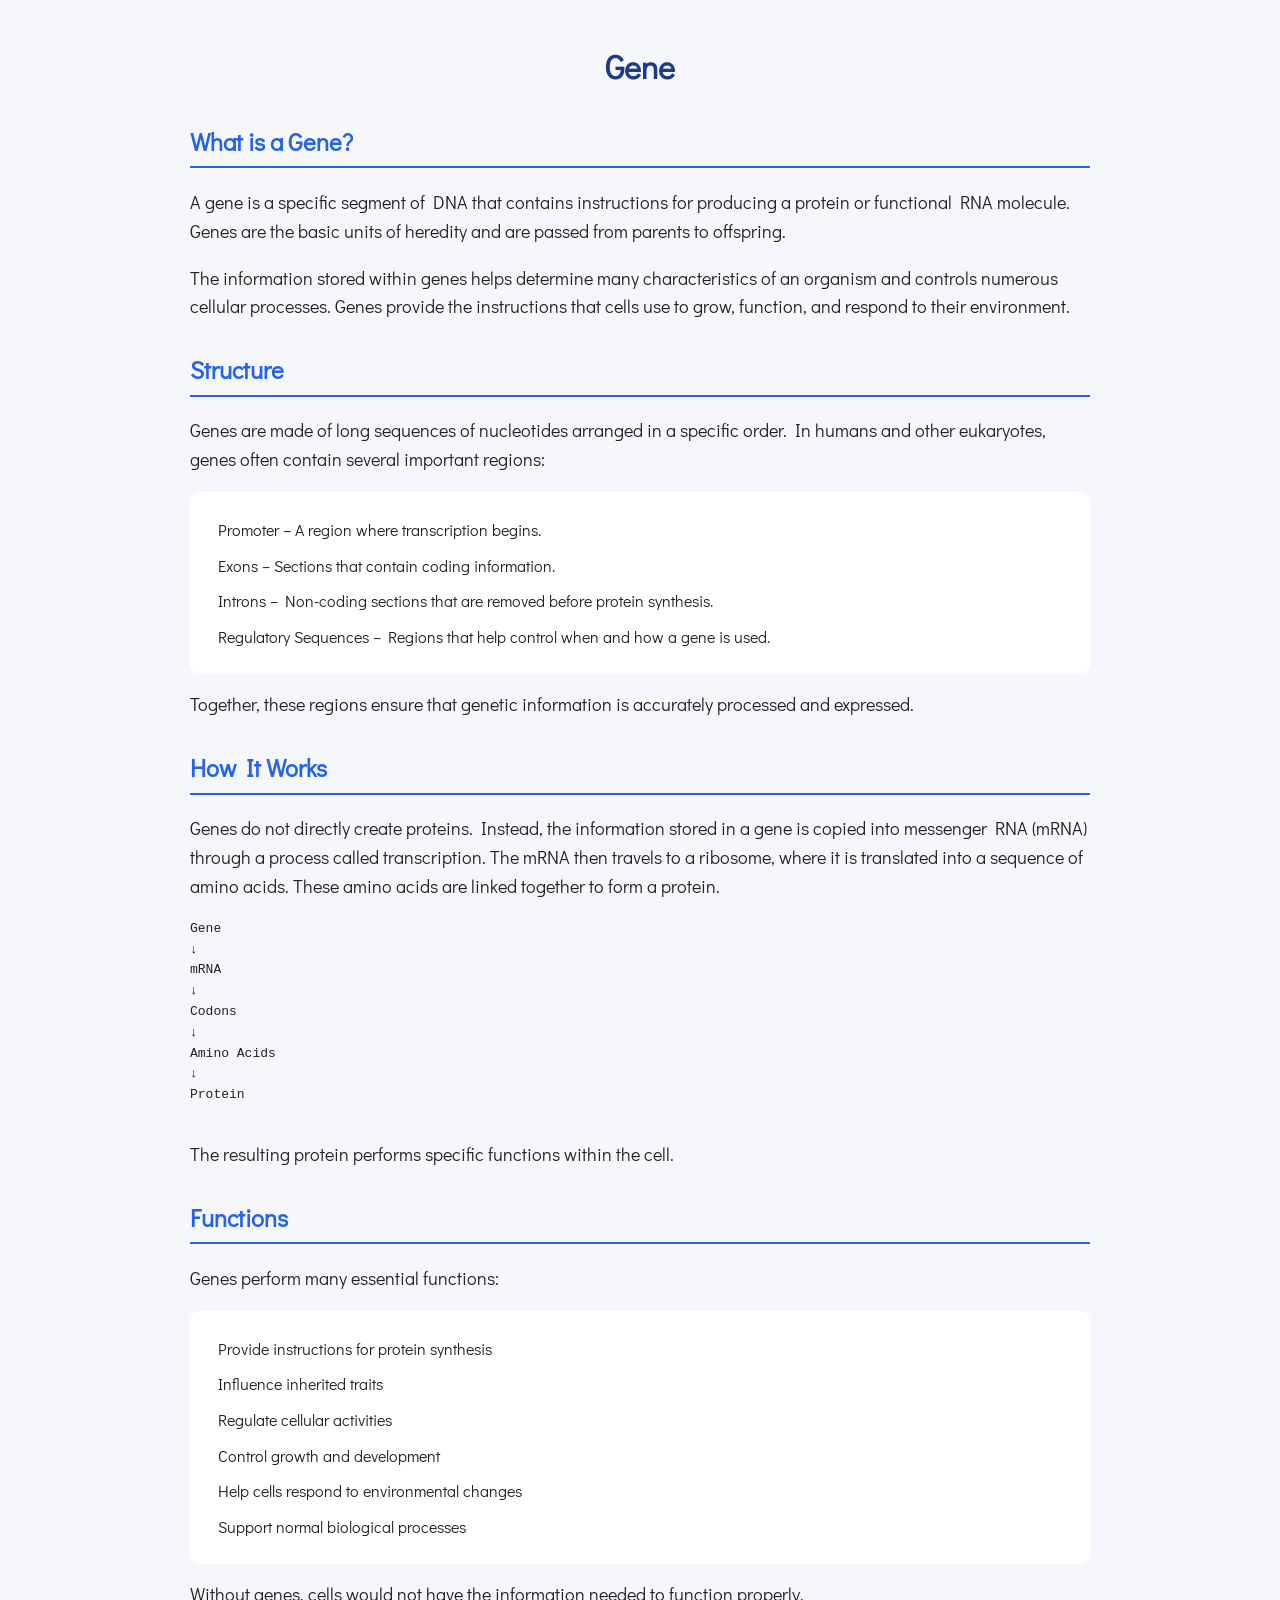
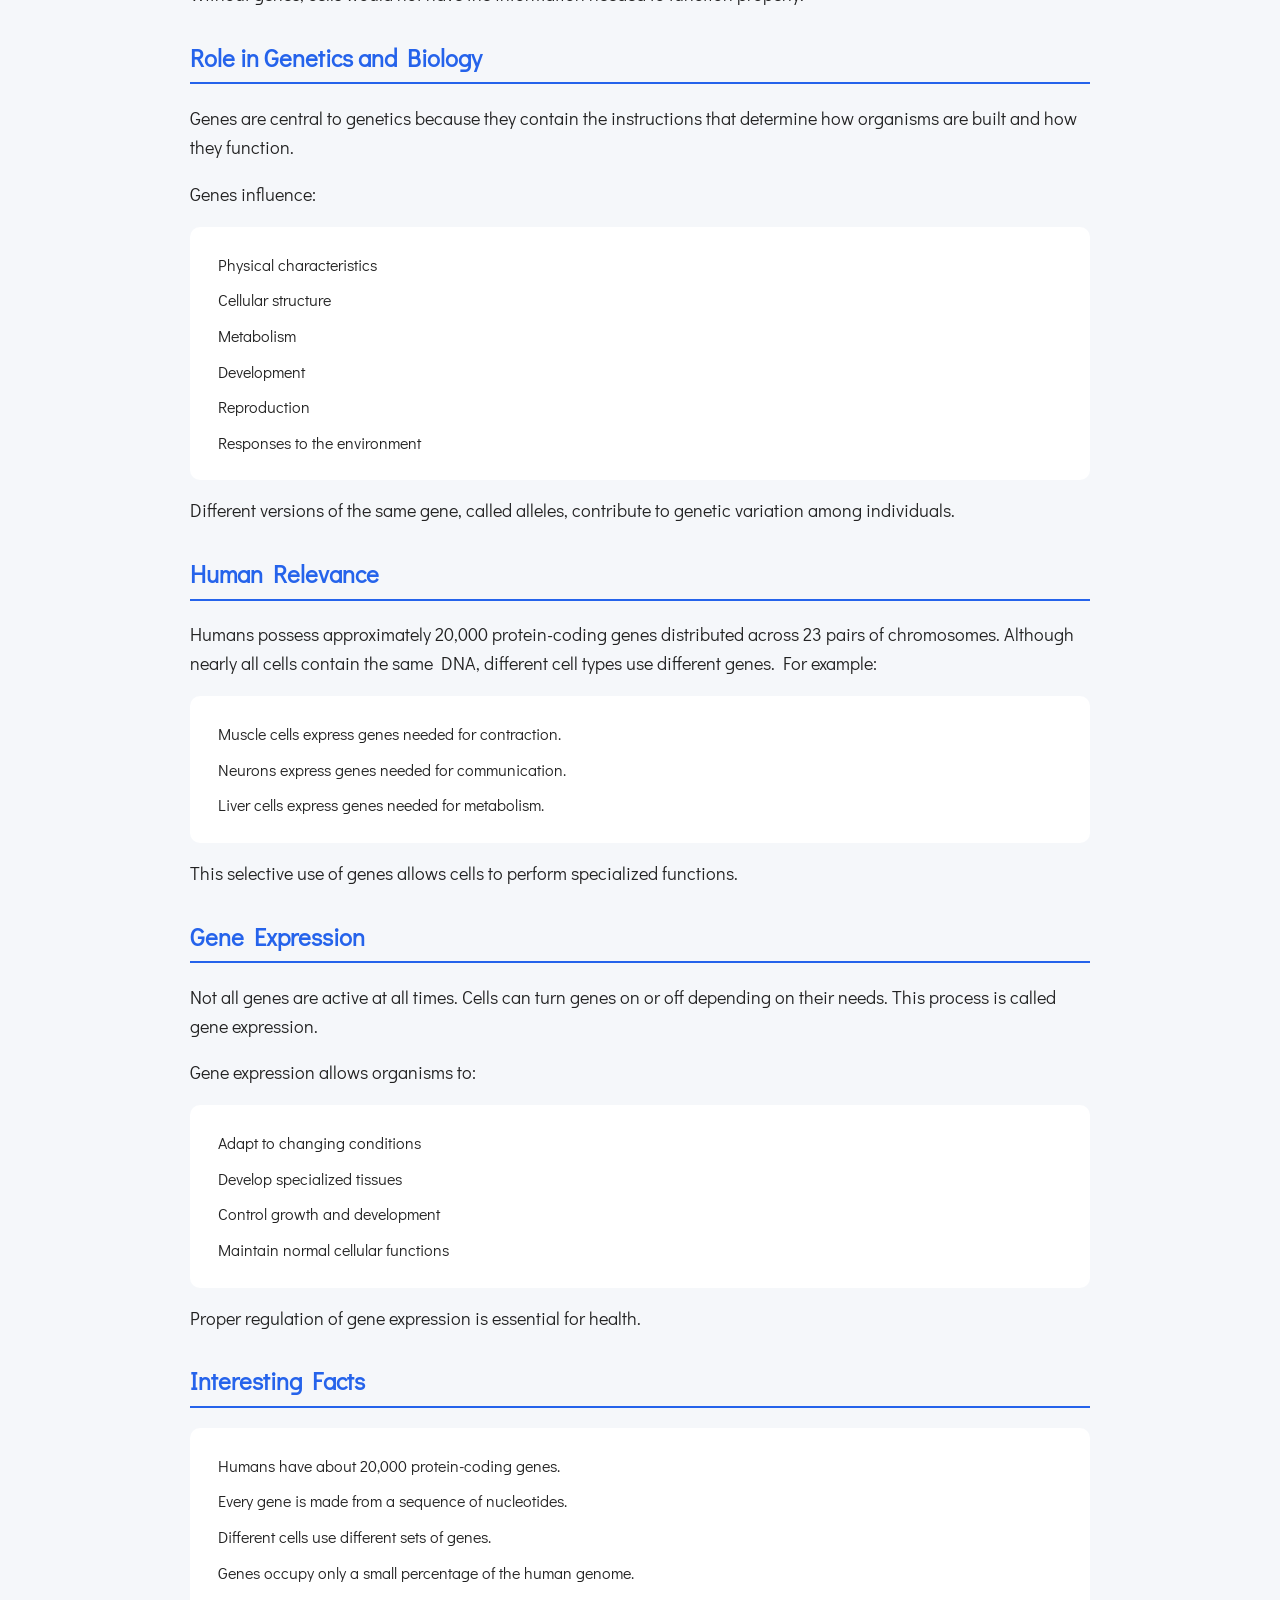
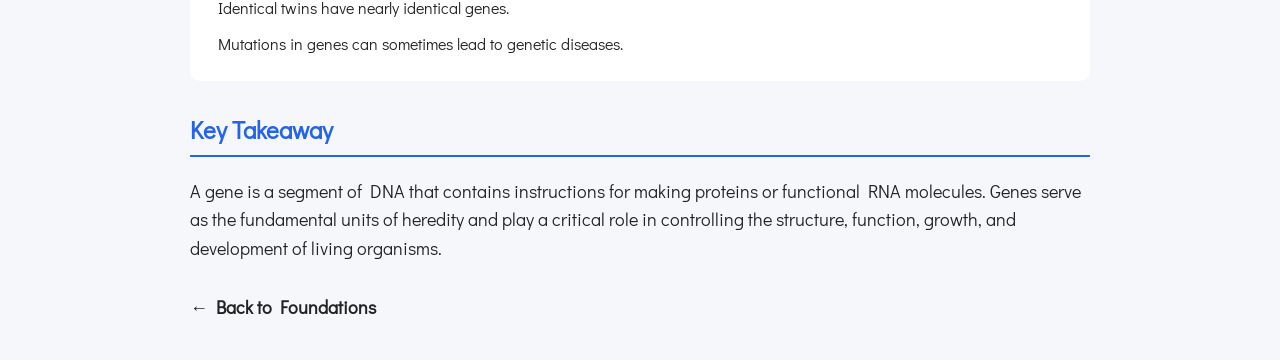
<file: gene.html>
<!DOCTYPE html>
<html>
<head>
  <title>Gene - Genome Atlas</title>
  <link rel="icon" href="favicon.svg" type="image/svg+xml">
  <link href="https://fonts.googleapis.com/css2?family=Didact+Gothic&display=swap" rel="stylesheet">
  <link rel="stylesheet" href="style.css">
</head>
<body>
  <h1>Gene</h1>

  <h2>What is a Gene?</h2>
  <p>A gene is a specific segment of DNA that contains instructions for producing a protein or functional RNA molecule. Genes are the basic units of heredity and are passed from parents to offspring.</p>
  <p>The information stored within genes helps determine many characteristics of an organism and controls numerous cellular processes. Genes provide the instructions that cells use to grow, function, and respond to their environment.</p>

  <h2>Structure</h2>
  <p>Genes are made of long sequences of nucleotides arranged in a specific order. In humans and other eukaryotes, genes often contain several important regions:</p>
  <ul>
    <li>Promoter – A region where transcription begins.</li>
    <li>Exons – Sections that contain coding information.</li>
    <li>Introns – Non-coding sections that are removed before protein synthesis.</li>
    <li>Regulatory Sequences – Regions that help control when and how a gene is used.</li>
  </ul>
  <p>Together, these regions ensure that genetic information is accurately processed and expressed.</p>

  <h2>How It Works</h2>
  <p>Genes do not directly create proteins. Instead, the information stored in a gene is copied into messenger RNA (mRNA) through a process called transcription. The mRNA then travels to a ribosome, where it is translated into a sequence of amino acids. These amino acids are linked together to form a protein.</p>
  <pre>
Gene
↓
mRNA
↓
Codons
↓
Amino Acids
↓
Protein
  </pre>
  <p>The resulting protein performs specific functions within the cell.</p>

  <h2>Functions</h2>
  <p>Genes perform many essential functions:</p>
  <ul>
    <li>Provide instructions for protein synthesis</li>
    <li>Influence inherited traits</li>
    <li>Regulate cellular activities</li>
    <li>Control growth and development</li>
    <li>Help cells respond to environmental changes</li>
    <li>Support normal biological processes</li>
  </ul>
  <p>Without genes, cells would not have the information needed to function properly.</p>

  <h2>Role in Genetics and Biology</h2>
  <p>Genes are central to genetics because they contain the instructions that determine how organisms are built and how they function.</p>
  <p>Genes influence:</p>
  <ul>
    <li>Physical characteristics</li>
    <li>Cellular structure</li>
    <li>Metabolism</li>
    <li>Development</li>
    <li>Reproduction</li>
    <li>Responses to the environment</li>
  </ul>
  <p>Different versions of the same gene, called alleles, contribute to genetic variation among individuals.</p>

  <h2>Human Relevance</h2>
  <p>Humans possess approximately 20,000 protein-coding genes distributed across 23 pairs of chromosomes. Although nearly all cells contain the same DNA, different cell types use different genes. For example:</p>
  <ul>
    <li>Muscle cells express genes needed for contraction.</li>
    <li>Neurons express genes needed for communication.</li>
    <li>Liver cells express genes needed for metabolism.</li>
  </ul>
  <p>This selective use of genes allows cells to perform specialized functions.</p>

  <h2>Gene Expression</h2>
  <p>Not all genes are active at all times. Cells can turn genes on or off depending on their needs. This process is called gene expression.</p>
  <p>Gene expression allows organisms to:</p>
  <ul>
    <li>Adapt to changing conditions</li>
    <li>Develop specialized tissues</li>
    <li>Control growth and development</li>
    <li>Maintain normal cellular functions</li>
  </ul>
  <p>Proper regulation of gene expression is essential for health.</p>

  <h2>Interesting Facts</h2>
  <ul>
    <li>Humans have about 20,000 protein-coding genes.</li>
    <li>Every gene is made from a sequence of nucleotides.</li>
    <li>Different cells use different sets of genes.</li>
    <li>Genes occupy only a small percentage of the human genome.</li>
    <li>Identical twins have nearly identical genes.</li>
    <li>Mutations in genes can sometimes lead to genetic diseases.</li>
  </ul>

  <h2>Key Takeaway</h2>
  <p>A gene is a segment of DNA that contains instructions for making proteins or functional RNA molecules. Genes serve as the fundamental units of heredity and play a critical role in controlling the structure, function, growth, and development of living organisms.</p>

  <p style="margin-top: 30px;"><a href="foundations.html" class="back-link">← Back to Foundations</a></p>
</body>
</html>
</file>
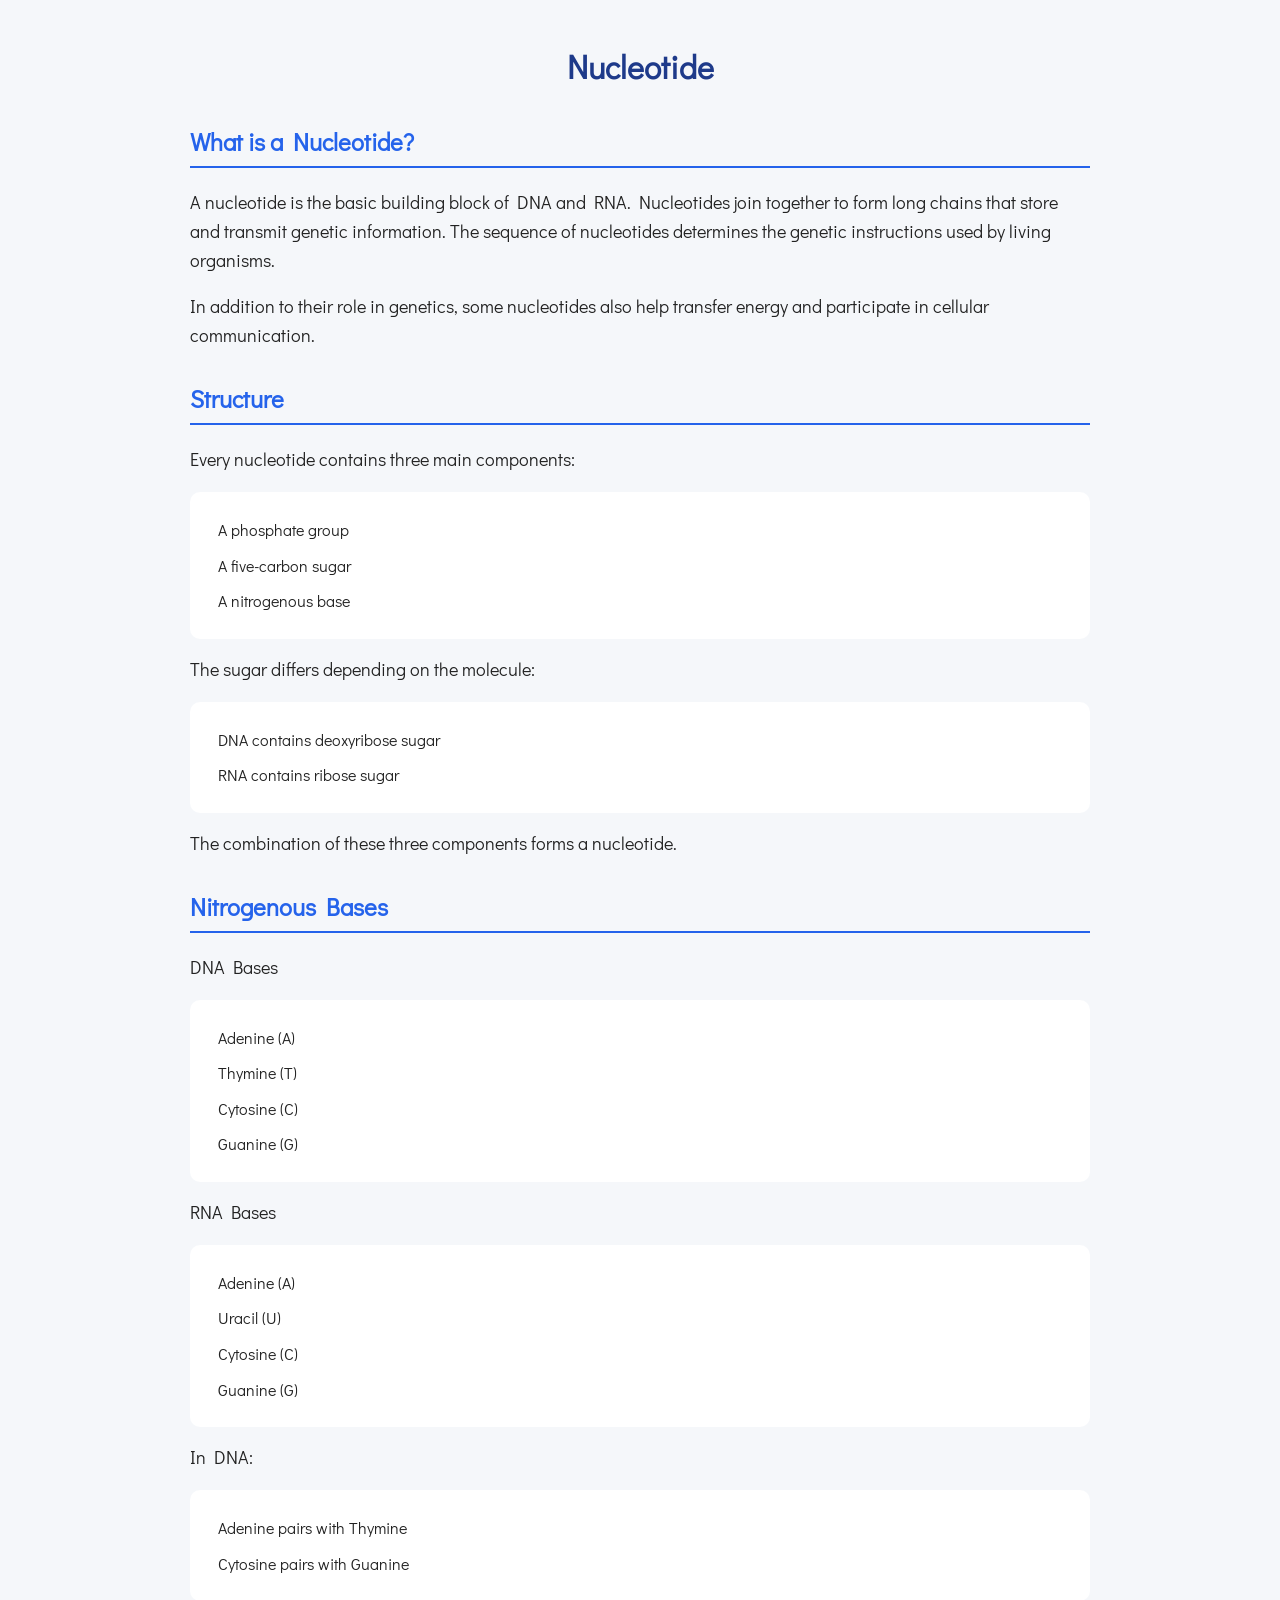
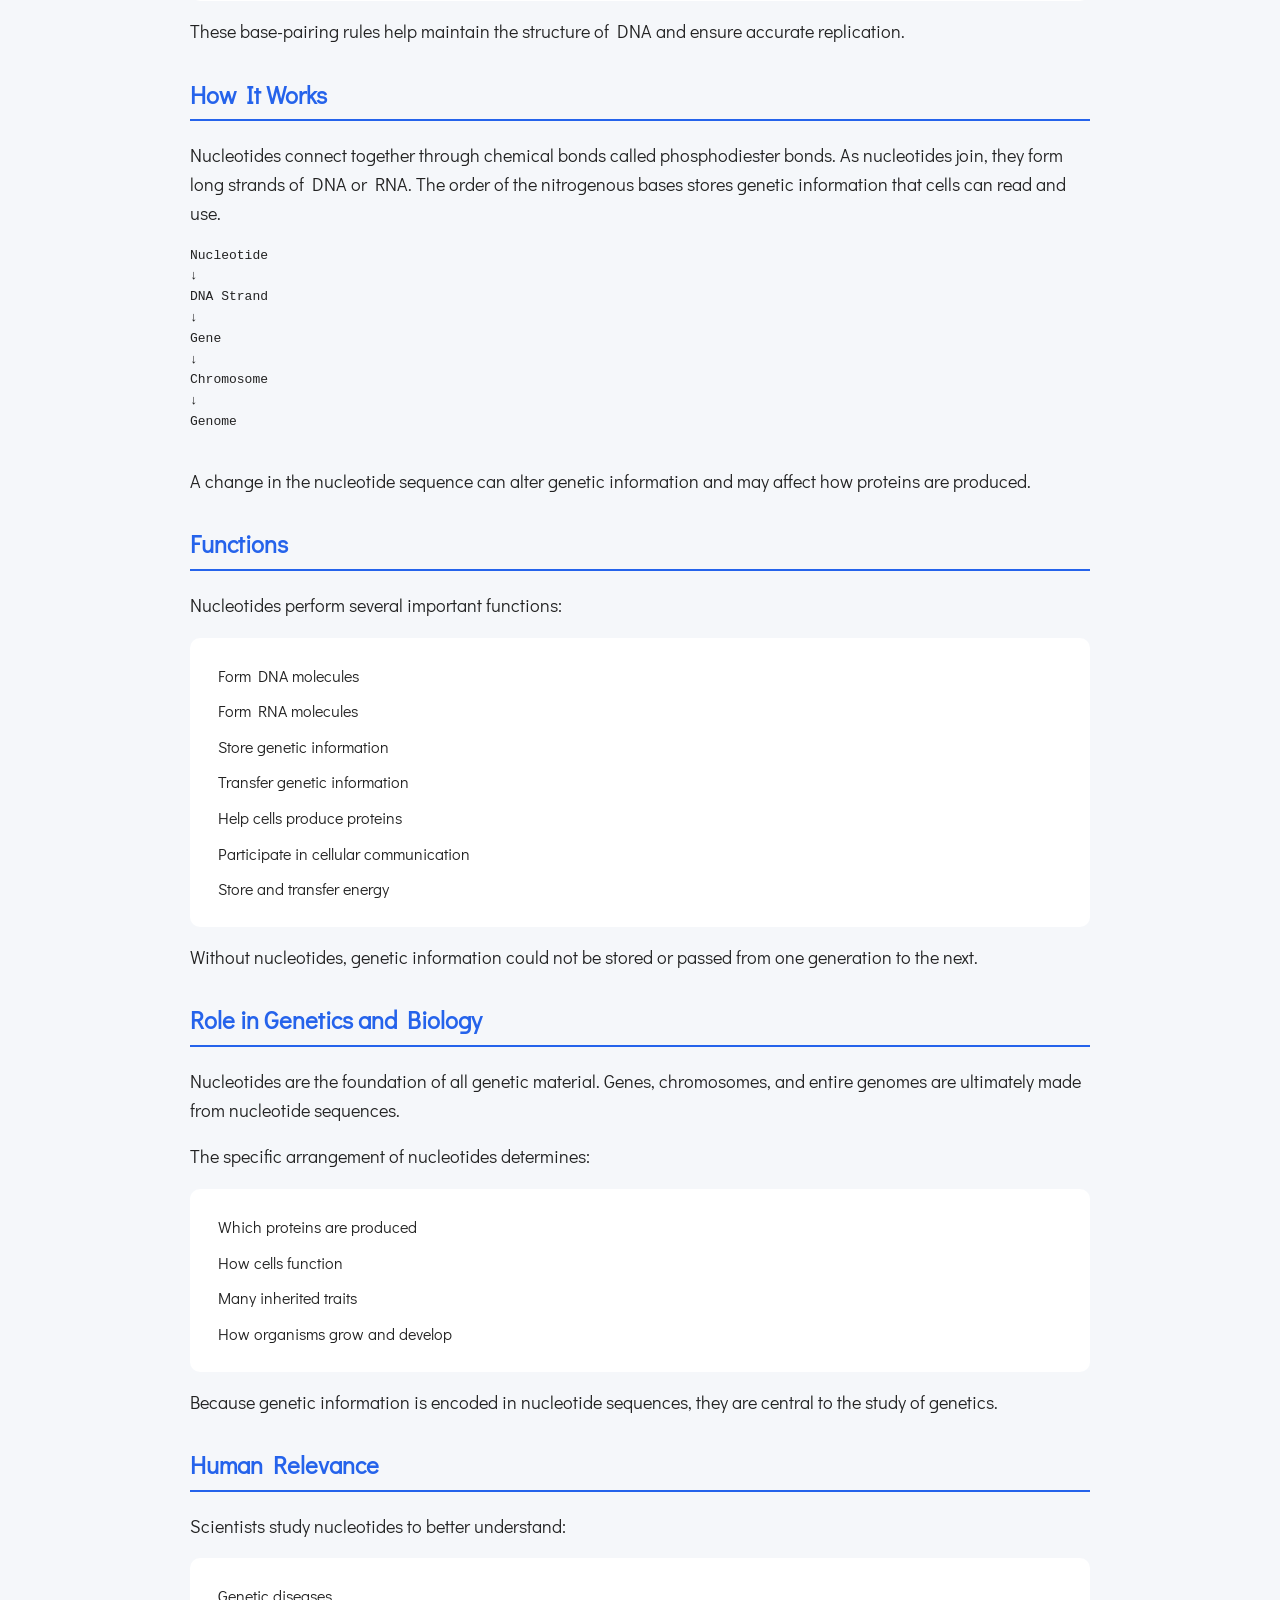
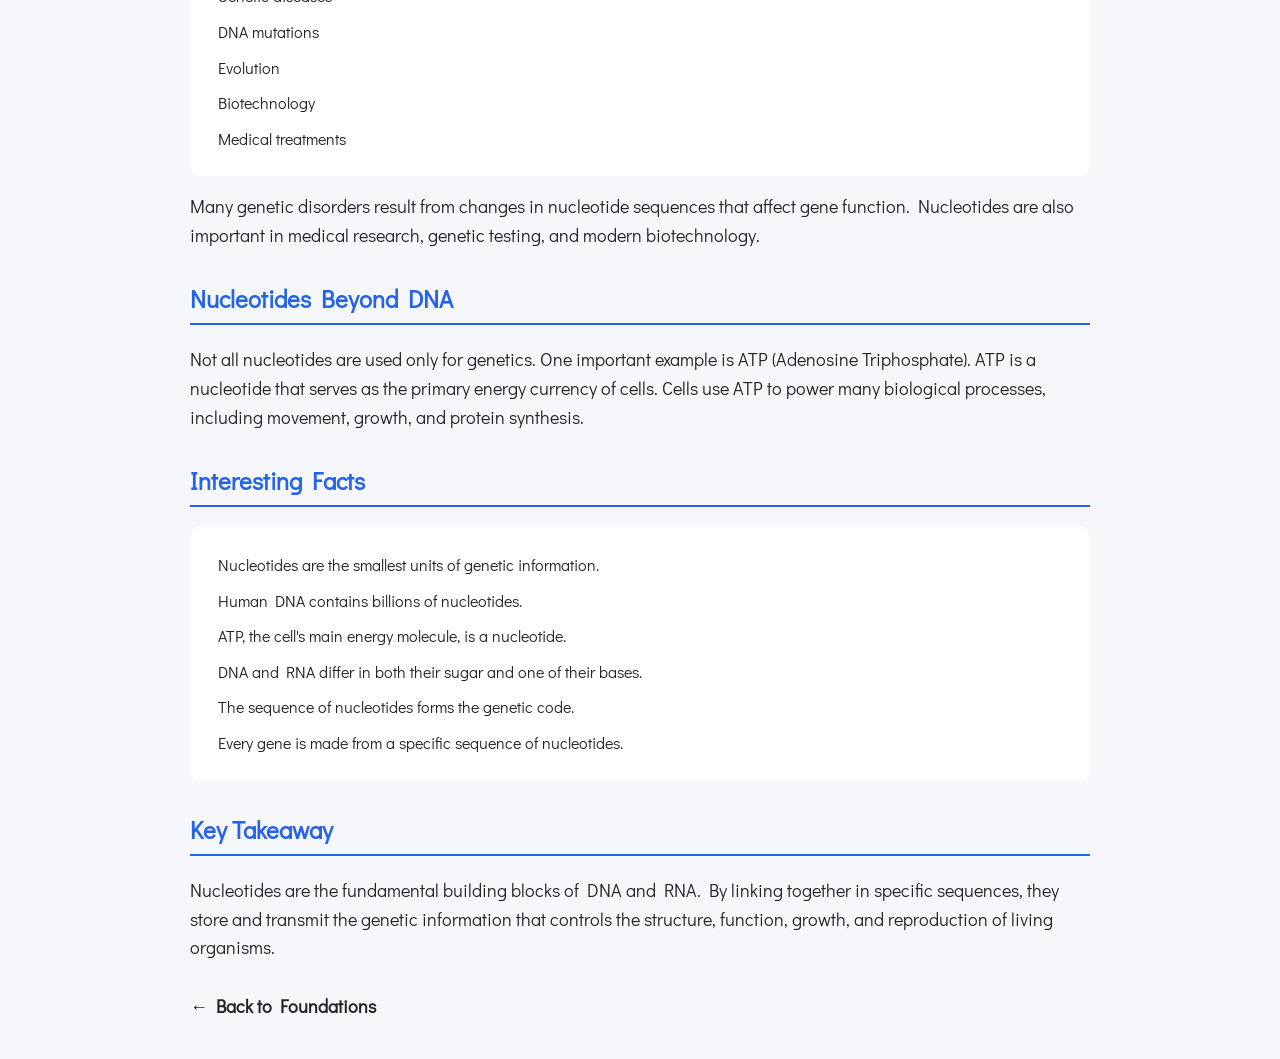
<file: nucleotide.html>
<!DOCTYPE html>
<html>
<head>
  <title>Nucleotide - Genome Atlas</title>
  <link rel="icon" href="favicon.svg" type="image/svg+xml">
  <link href="https://fonts.googleapis.com/css2?family=Didact+Gothic&display=swap" rel="stylesheet">
  <link rel="stylesheet" href="style.css">
</head>
<body>
  <h1>Nucleotide</h1>

  <h2>What is a Nucleotide?</h2>
  <p>A nucleotide is the basic building block of DNA and RNA. Nucleotides join together to form long chains that store and transmit genetic information. The sequence of nucleotides determines the genetic instructions used by living organisms.</p>
  <p>In addition to their role in genetics, some nucleotides also help transfer energy and participate in cellular communication.</p>

  <h2>Structure</h2>
  <p>Every nucleotide contains three main components:</p>
  <ul>
    <li>A phosphate group</li>
    <li>A five-carbon sugar</li>
    <li>A nitrogenous base</li>
  </ul>
  <p>The sugar differs depending on the molecule:</p>
  <ul>
    <li>DNA contains deoxyribose sugar</li>
    <li>RNA contains ribose sugar</li>
  </ul>
  <p>The combination of these three components forms a nucleotide.</p>

  <h2>Nitrogenous Bases</h2>
  <p>DNA Bases</p>
  <ul>
    <li>Adenine (A)</li>
    <li>Thymine (T)</li>
    <li>Cytosine (C)</li>
    <li>Guanine (G)</li>
  </ul>
  <p>RNA Bases</p>
  <ul>
    <li>Adenine (A)</li>
    <li>Uracil (U)</li>
    <li>Cytosine (C)</li>
    <li>Guanine (G)</li>
  </ul>
  <p>In DNA:</p>
  <ul>
    <li>Adenine pairs with Thymine</li>
    <li>Cytosine pairs with Guanine</li>
  </ul>
  <p>These base-pairing rules help maintain the structure of DNA and ensure accurate replication.</p>

  <h2>How It Works</h2>
  <p>Nucleotides connect together through chemical bonds called phosphodiester bonds. As nucleotides join, they form long strands of DNA or RNA. The order of the nitrogenous bases stores genetic information that cells can read and use.</p>
  <pre>
Nucleotide
↓
DNA Strand
↓
Gene
↓
Chromosome
↓
Genome
  </pre>
  <p>A change in the nucleotide sequence can alter genetic information and may affect how proteins are produced.</p>

  <h2>Functions</h2>
  <p>Nucleotides perform several important functions:</p>
  <ul>
    <li>Form DNA molecules</li>
    <li>Form RNA molecules</li>
    <li>Store genetic information</li>
    <li>Transfer genetic information</li>
    <li>Help cells produce proteins</li>
    <li>Participate in cellular communication</li>
    <li>Store and transfer energy</li>
  </ul>
  <p>Without nucleotides, genetic information could not be stored or passed from one generation to the next.</p>

  <h2>Role in Genetics and Biology</h2>
  <p>Nucleotides are the foundation of all genetic material. Genes, chromosomes, and entire genomes are ultimately made from nucleotide sequences.</p>
  <p>The specific arrangement of nucleotides determines:</p>
  <ul>
    <li>Which proteins are produced</li>
    <li>How cells function</li>
    <li>Many inherited traits</li>
    <li>How organisms grow and develop</li>
  </ul>
  <p>Because genetic information is encoded in nucleotide sequences, they are central to the study of genetics.</p>

  <h2>Human Relevance</h2>
  <p>Scientists study nucleotides to better understand:</p>
  <ul>
    <li>Genetic diseases</li>
    <li>DNA mutations</li>
    <li>Evolution</li>
    <li>Biotechnology</li>
    <li>Medical treatments</li>
  </ul>
  <p>Many genetic disorders result from changes in nucleotide sequences that affect gene function. Nucleotides are also important in medical research, genetic testing, and modern biotechnology.</p>

  <h2>Nucleotides Beyond DNA</h2>
  <p>Not all nucleotides are used only for genetics. One important example is ATP (Adenosine Triphosphate). ATP is a nucleotide that serves as the primary energy currency of cells. Cells use ATP to power many biological processes, including movement, growth, and protein synthesis.</p>

  <h2>Interesting Facts</h2>
  <ul>
    <li>Nucleotides are the smallest units of genetic information.</li>
    <li>Human DNA contains billions of nucleotides.</li>
    <li>ATP, the cell's main energy molecule, is a nucleotide.</li>
    <li>DNA and RNA differ in both their sugar and one of their bases.</li>
    <li>The sequence of nucleotides forms the genetic code.</li>
    <li>Every gene is made from a specific sequence of nucleotides.</li>
  </ul>

  <h2>Key Takeaway</h2>
  <p>Nucleotides are the fundamental building blocks of DNA and RNA. By linking together in specific sequences, they store and transmit the genetic information that controls the structure, function, growth, and reproduction of living organisms.</p>

  <p style="margin-top: 30px;"><a href="foundations.html" class="back-link">← Back to Foundations</a></p>
</body>
</html>
</file>
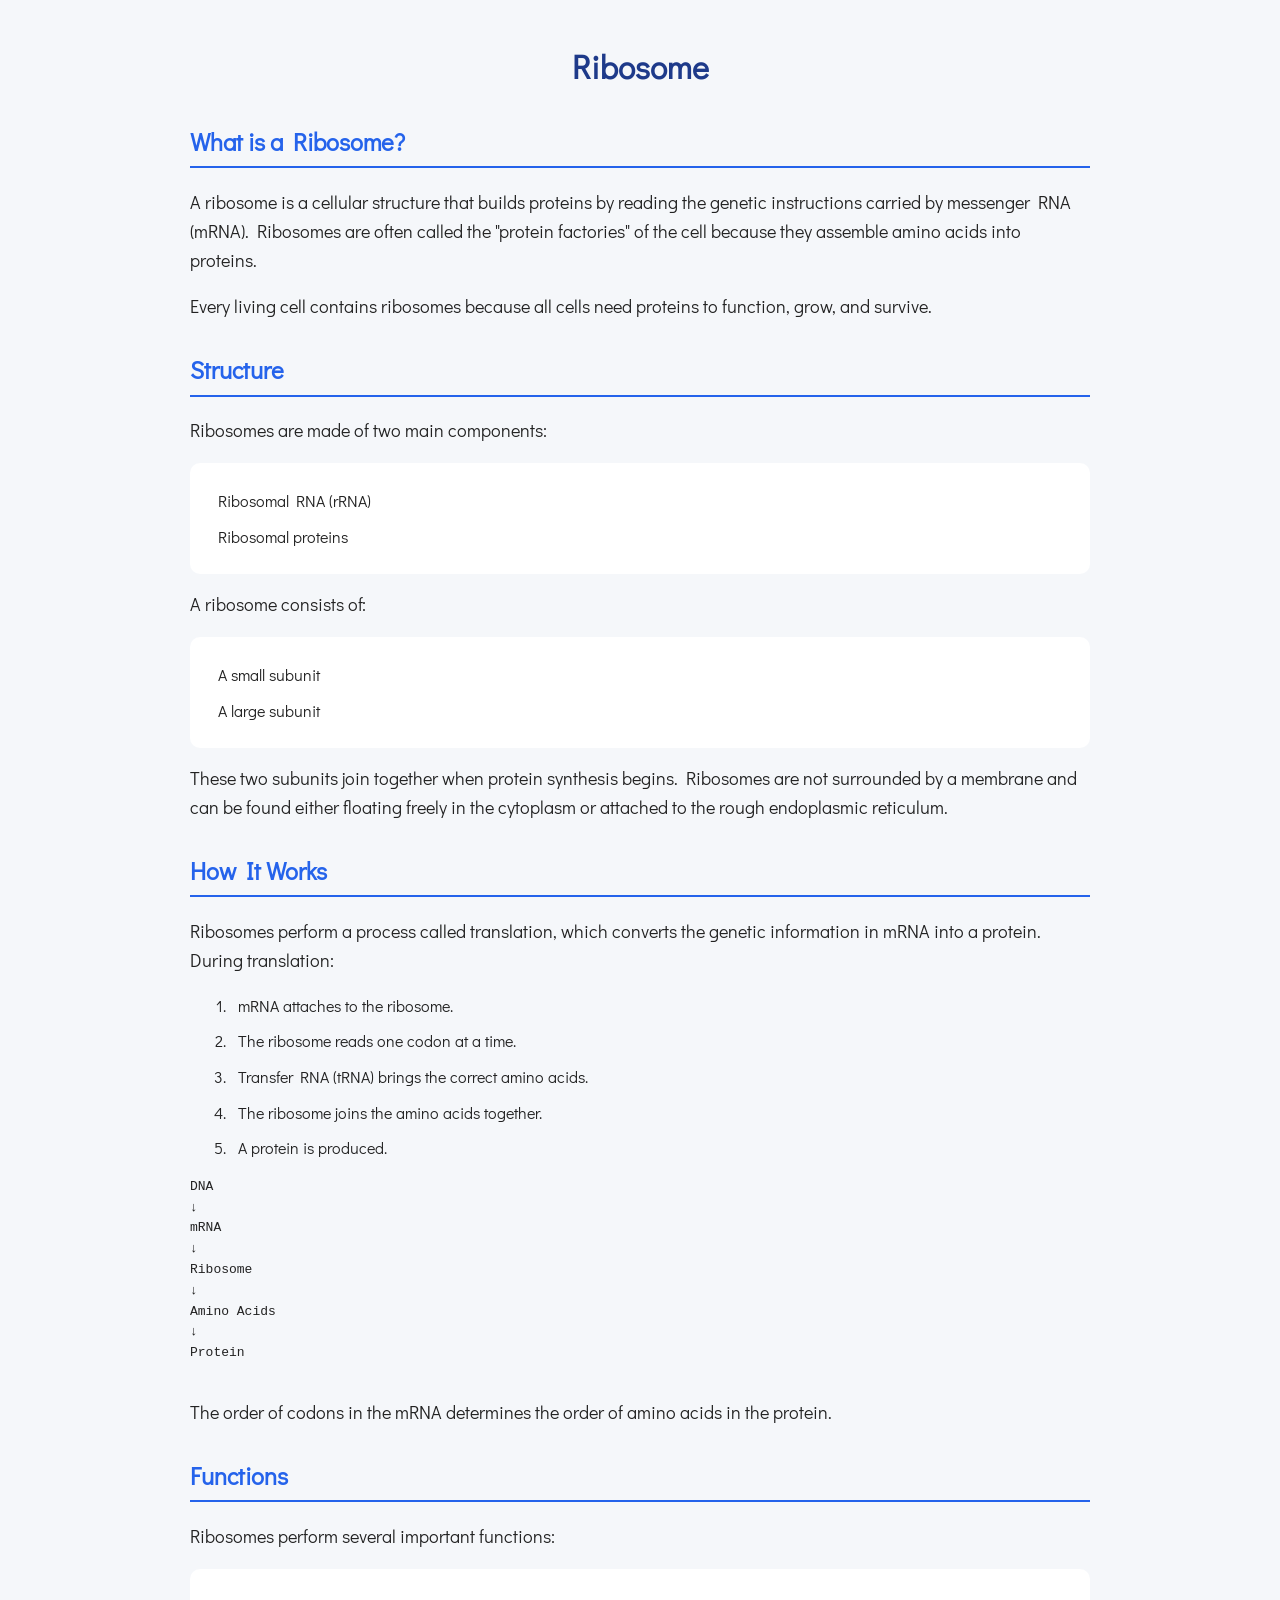
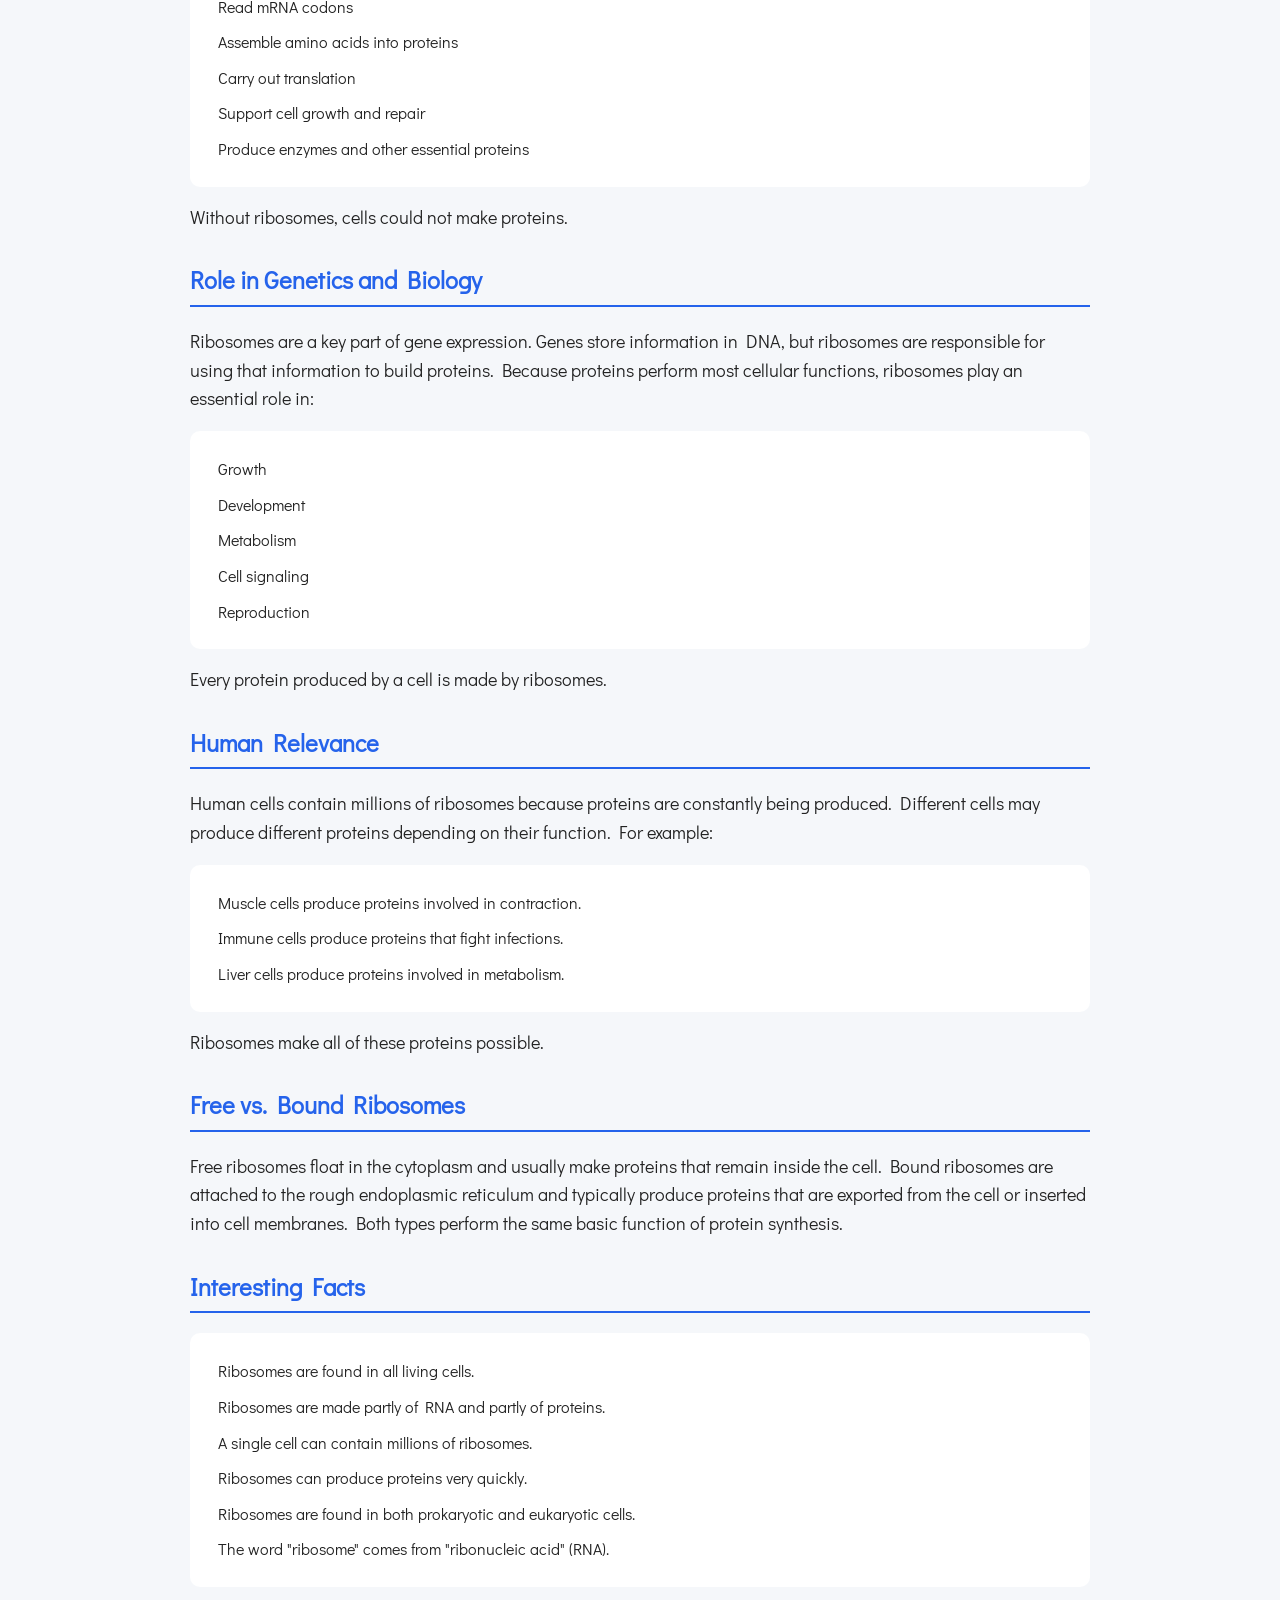
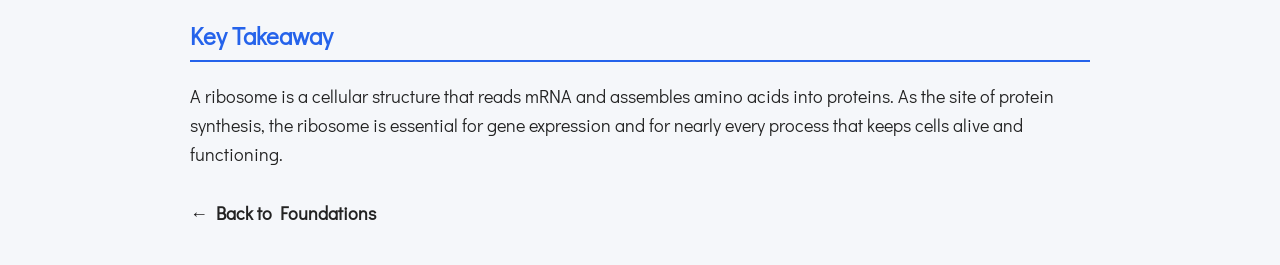
<file: ribosome.html>
<!DOCTYPE html>
<html>
<head>
  <title>Ribosome - Genome Atlas</title>
  <link rel="icon" href="favicon.svg" type="image/svg+xml">
  <link href="https://fonts.googleapis.com/css2?family=Didact+Gothic&display=swap" rel="stylesheet">
  <link rel="stylesheet" href="style.css">
</head>
<body>
  <h1>Ribosome</h1>

  <h2>What is a Ribosome?</h2>
  <p>A ribosome is a cellular structure that builds proteins by reading the genetic instructions carried by messenger RNA (mRNA). Ribosomes are often called the "protein factories" of the cell because they assemble amino acids into proteins.</p>
  <p>Every living cell contains ribosomes because all cells need proteins to function, grow, and survive.</p>

  <h2>Structure</h2>
  <p>Ribosomes are made of two main components:</p>
  <ul>
    <li>Ribosomal RNA (rRNA)</li>
    <li>Ribosomal proteins</li>
  </ul>
  <p>A ribosome consists of:</p>
  <ul>
    <li>A small subunit</li>
    <li>A large subunit</li>
  </ul>
  <p>These two subunits join together when protein synthesis begins. Ribosomes are not surrounded by a membrane and can be found either floating freely in the cytoplasm or attached to the rough endoplasmic reticulum.</p>

  <h2>How It Works</h2>
  <p>Ribosomes perform a process called translation, which converts the genetic information in mRNA into a protein. During translation:</p>
  <ol>
    <li>mRNA attaches to the ribosome.</li>
    <li>The ribosome reads one codon at a time.</li>
    <li>Transfer RNA (tRNA) brings the correct amino acids.</li>
    <li>The ribosome joins the amino acids together.</li>
    <li>A protein is produced.</li>
  </ol>
  <pre>
DNA
↓
mRNA
↓
Ribosome
↓
Amino Acids
↓
Protein
  </pre>
  <p>The order of codons in the mRNA determines the order of amino acids in the protein.</p>

  <h2>Functions</h2>
  <p>Ribosomes perform several important functions:</p>
  <ul>
    <li>Read mRNA codons</li>
    <li>Assemble amino acids into proteins</li>
    <li>Carry out translation</li>
    <li>Support cell growth and repair</li>
    <li>Produce enzymes and other essential proteins</li>
  </ul>
  <p>Without ribosomes, cells could not make proteins.</p>

  <h2>Role in Genetics and Biology</h2>
  <p>Ribosomes are a key part of gene expression. Genes store information in DNA, but ribosomes are responsible for using that information to build proteins. Because proteins perform most cellular functions, ribosomes play an essential role in:</p>
  <ul>
    <li>Growth</li>
    <li>Development</li>
    <li>Metabolism</li>
    <li>Cell signaling</li>
    <li>Reproduction</li>
  </ul>
  <p>Every protein produced by a cell is made by ribosomes.</p>

  <h2>Human Relevance</h2>
  <p>Human cells contain millions of ribosomes because proteins are constantly being produced. Different cells may produce different proteins depending on their function. For example:</p>
  <ul>
    <li>Muscle cells produce proteins involved in contraction.</li>
    <li>Immune cells produce proteins that fight infections.</li>
    <li>Liver cells produce proteins involved in metabolism.</li>
  </ul>
  <p>Ribosomes make all of these proteins possible.</p>

  <h2>Free vs. Bound Ribosomes</h2>
  <p>Free ribosomes float in the cytoplasm and usually make proteins that remain inside the cell. Bound ribosomes are attached to the rough endoplasmic reticulum and typically produce proteins that are exported from the cell or inserted into cell membranes. Both types perform the same basic function of protein synthesis.</p>

  <h2>Interesting Facts</h2>
  <ul>
    <li>Ribosomes are found in all living cells.</li>
    <li>Ribosomes are made partly of RNA and partly of proteins.</li>
    <li>A single cell can contain millions of ribosomes.</li>
    <li>Ribosomes can produce proteins very quickly.</li>
    <li>Ribosomes are found in both prokaryotic and eukaryotic cells.</li>
    <li>The word "ribosome" comes from "ribonucleic acid" (RNA).</li>
  </ul>

  <h2>Key Takeaway</h2>
  <p>A ribosome is a cellular structure that reads mRNA and assembles amino acids into proteins. As the site of protein synthesis, the ribosome is essential for gene expression and for nearly every process that keeps cells alive and functioning.</p>

  <p style="margin-top: 30px;"><a href="foundations.html" class="back-link">← Back to Foundations</a></p>
</body>
</html>
</file>
<file: style.css>
body {
  font-family: 'Didact Gothic', sans-serif;
  max-width: 900px;
  margin: auto;
  padding: 20px;
  line-height: 1.6;
  background-color: #f5f7fa;
  color: #222;
}
h1 {
  color: #1e3a8a;
  text-align: center;
  margin-bottom: 8px;
}
h2 {
  color: #2563eb;
  border-bottom: 2px solid #2563eb;
  padding-bottom: 5px;
  margin-top: 30px;
}
p {
  font-size: 18px;
  margin-top: 6px;
}
ul {
  background: white;
  padding: 15px 20px;
  border-radius: 10px;
  list-style-type: none;
}
li {
  margin: 10px 0;
  padding-left: 8px;
}
a {
  text-decoration: none;
  color: inherit;
  font-weight: bold;
}
a:hover {
  color: #2563eb;
}
.flow-diagram {
    display: flex;
    justify-content: center;
    align-items: center;
    flex-wrap: wrap;
    gap: 12px;
    margin: 30px auto;
    text-align: center;
}

.flow-box {
    background: #f4f8ff;
    border: 2px solid #4a78d4;
    border-radius: 10px;
    padding: 12px 18px;
    min-width: 100px;
    font-weight: 600;
    box-shadow: 0 2px 6px rgba(0,0,0,0.08);
}

.flow-arrow {
    font-size: 1.6rem;
    color: #4a78d4;
    font-weight: bold;
}
</file>
